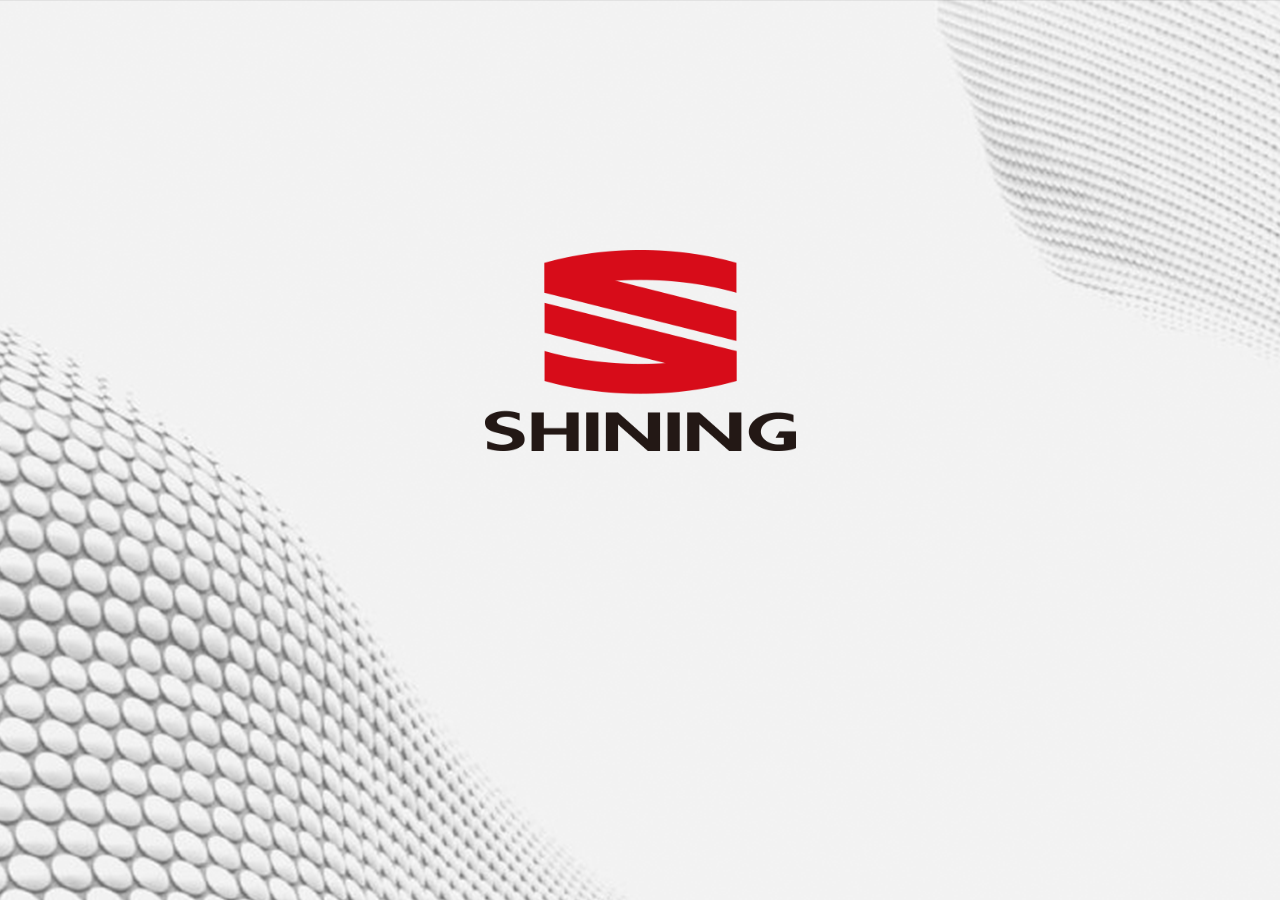
<file: index.html>
<!DOCTYPE html>
<html lang="en">
<head>
	<meta charset="UTF-8">
	<title>中英文入口</title>
	<script type="text/javascript" src="js/jquery-3.1.1.min.js"></script>
	
	<link rel="stylesheet" type="text/css" href="css/index.css">
</head>
<body>
	<div class="logobox">
		<img src="img/logo2.png" class="logo2">
		<a class="chinese" href="home.html" target="_self"><span class="ico">></span>&nbsp;中文版</a>
		<a class="english"><span class="ico">></span>&nbsp;English</a>
	</div>

	<script type="text/javascript" src="js/index.js"></script>
</body>
</html>
</file>
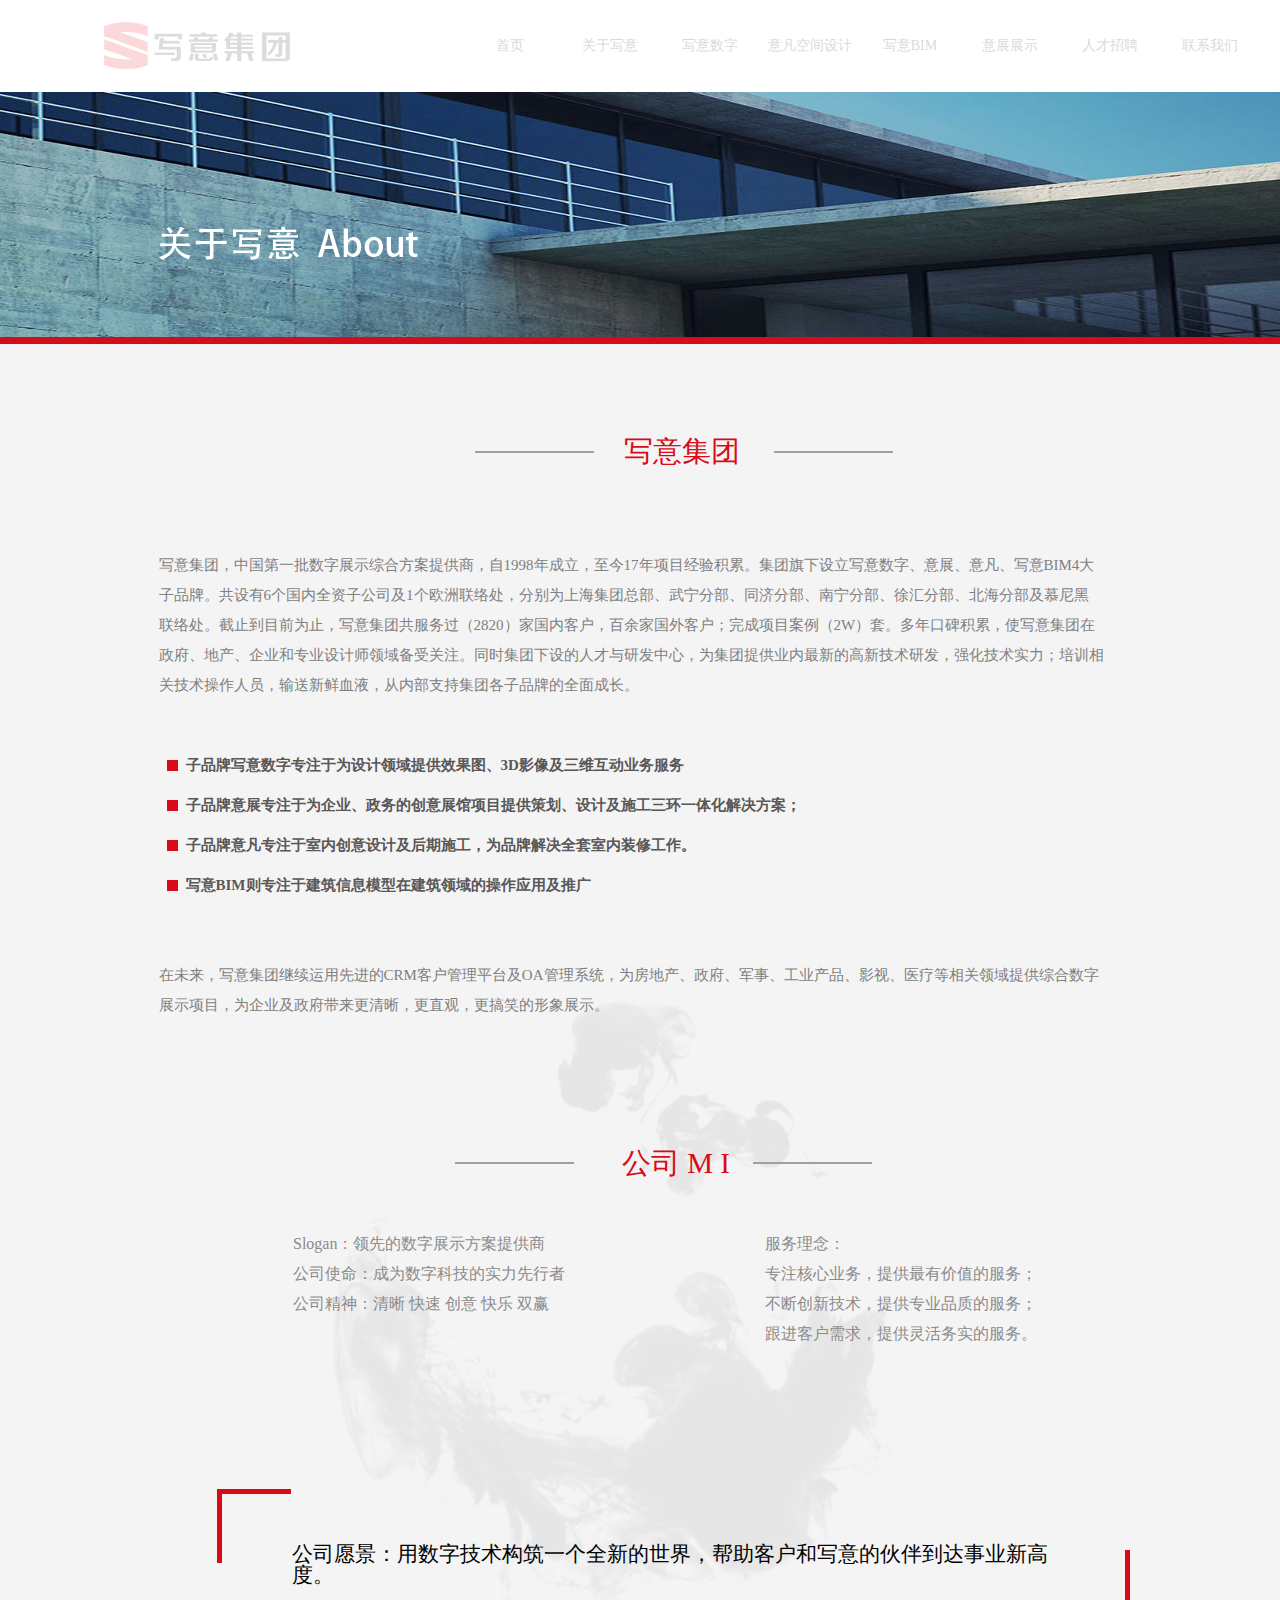
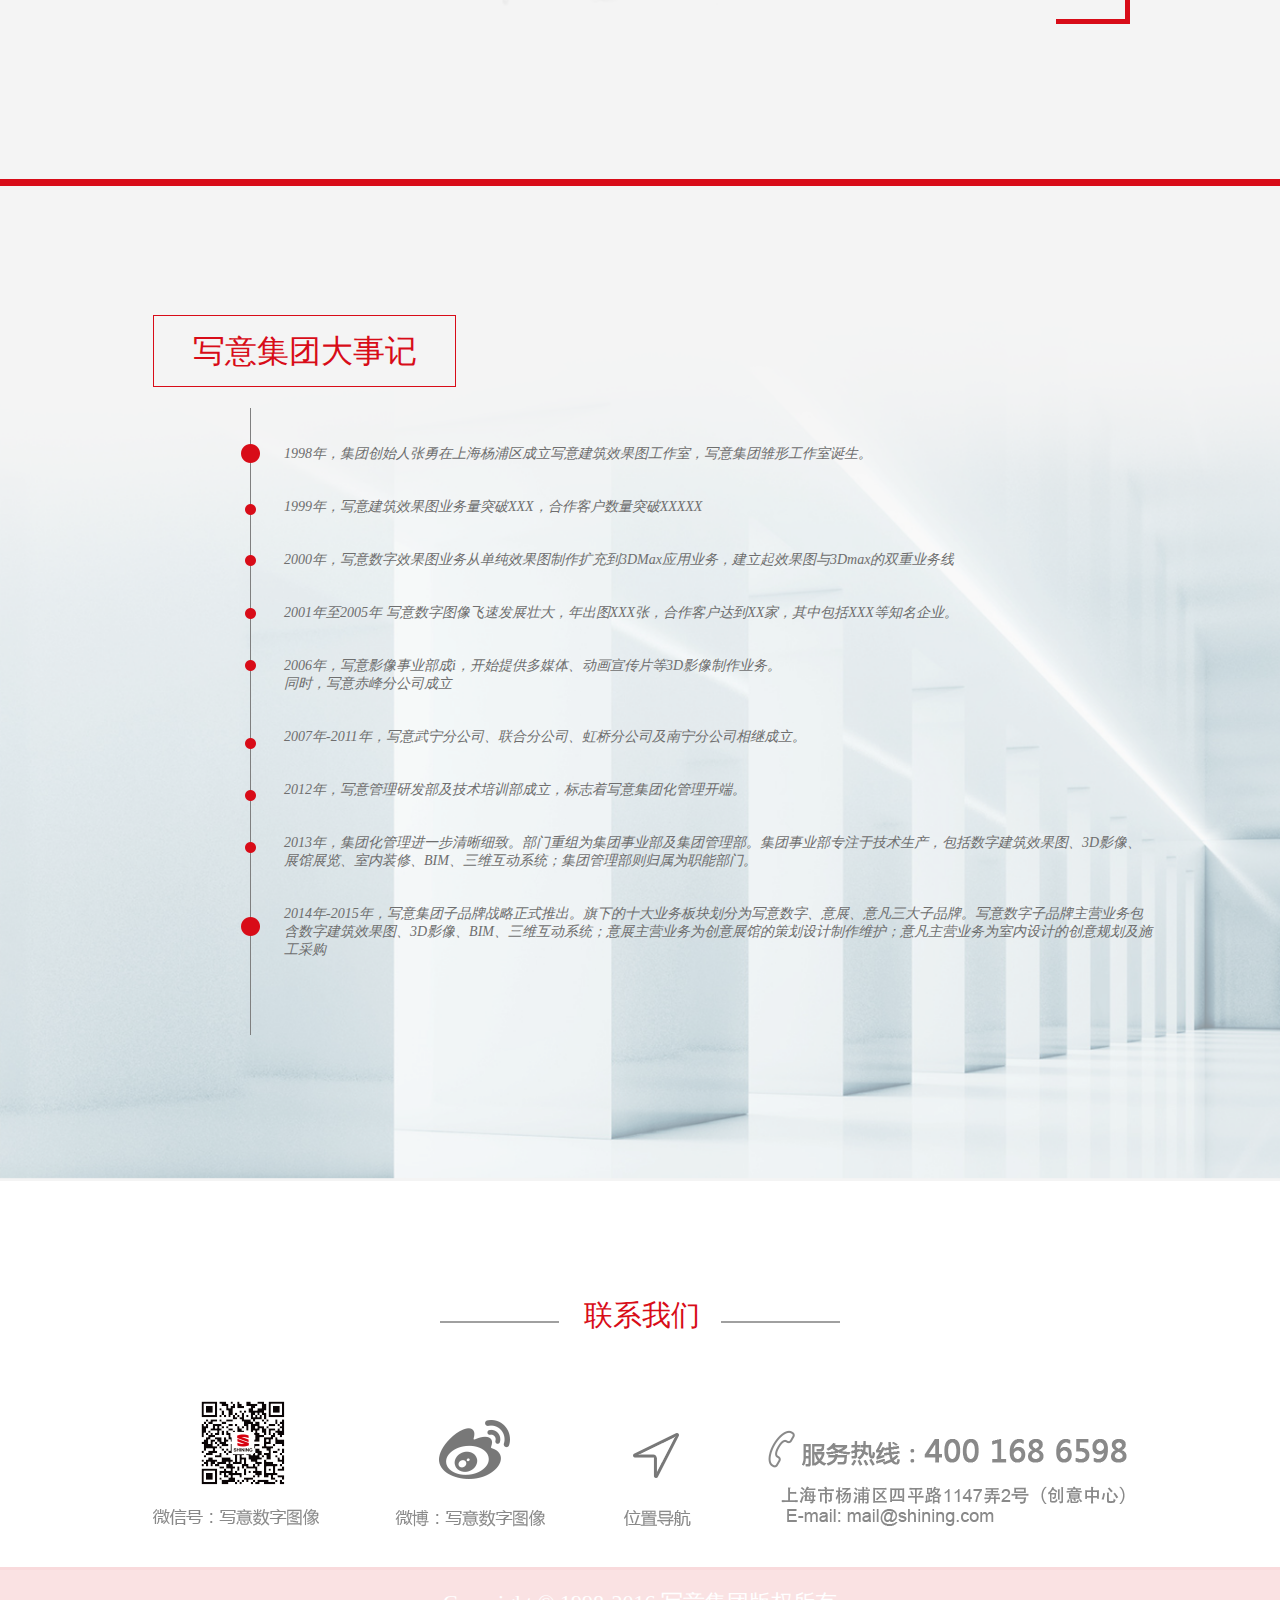
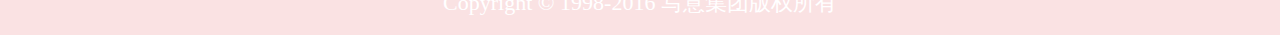
<file: about.html>
<!DOCTYPE html>
<html lang="en">
<head>
	<meta charset="UTF-8">
	<title>关于写意</title>
	<script type="text/javascript" src="js/jquery-3.1.1.min.js"></script>
	<link rel="stylesheet" type="text/css" href="css/about.css">
	<link rel="stylesheet" type="text/css" href="css/jquery-ui.min.css">
	<script type="text/javascript" src="js/jquery-ui.min.js"></script>
	<!-- <script src="js/jquery.slimscroll.min.js"></script> -->
	<style type="text/css">
	body{
		overflow-x:hidden;
	}
	</style>
</head>
<body>
<div class="home_screen_box">
			<div class="home_screen_3_title_bg">
				<div class="home_screen_3_title">
					<img src="img/home_screen_3_logo.png" alt="" class="home_screen_3_logo">
					<ul class="uls">
						<li><a href="home.html">首页</a></li>
						<li><a href="about.html">关于写意</a>
							<div class="secondDiv">
								<a href="welfareandCulture.html">企业文化</a>
								<a href="news.html">新闻中心</a>
							</div>
						</li>
						<li><a href="javascript:;">写意数字</a></li>
						<li><a href="javascript:;">意凡空间设计</a></li>
						<li><a href="javascript:;">写意BIM</a></li>
						<li><a href="javascript:;">意展展示</a></li>
						<li><a href="advertise.html">人才招聘</a></li>
						<li><a href="contactus.html">联系我们</a></li>
					</ul>
				</div>
			</div>
			<div style="width:100%;height: 285px;position: relative;">
				<img src="img/about_title_img.png" alt="" class="about_title_img">
				<img src="img/about_title_aboutus.png" alt="" class="about_title_aboutus">
			</div>
			<div class="home_screen_3_txt_box_1">
				<div style="width:1366px;height:auto;margin:40px auto;position:relative">
					<span class="home_screen_line home_screen_line1"></span>
					<span class="home_screen_3_txt_title">写意集团</span>
					<span class="home_screen_line home_screen_line2"></span>
				</div>
				<div id="content">
					<p class="txt p1">写意集团，中国第一批数字展示综合方案提供商，自1998年成立，至今17年项目经验积累。集团旗下设立写意数字、意展、意凡、写意BIM4大<br>子品牌。共设有6个国内全资子公司及1个欧洲联络处，分别为上海集团总部、武宁分部、同济分部、南宁分部、徐汇分部、北海分部及慕尼黑<br>联络处。截止到目前为止，写意集团共服务过（2820）家国内客户，百余家国外客户；完成项目案例（2W）套。多年口碑积累，使写意集团在<br>政府、地产、企业和专业设计师领域备受关注。同时集团下设的人才与研发中心，为集团提供业内最新的高新技术研发，强化技术实力；培训相<br>关技术操作人员，输送新鲜血液，从内部支持集团各子品牌的全面成长。</p>
					<ul  class="txt uls1">
						<li><span></span><div>子品牌写意数字专注于为设计领域提供效果图、3D影像及三维互动业务服务</div></li>
						<li><span></span><div>子品牌意展专注于为企业、政务的创意展馆项目提供策划、设计及施工三环一体化解决方案；</div></li>
						<li><span></span><div>子品牌意凡专注于室内创意设计及后期施工，为品牌解决全套室内装修工作。</div></li>
						<li><span></span><div>写意BIM则专注于建筑信息模型在建筑领域的操作应用及推广</div></li>
					</ul>
					<p  class="txt p2">在未来，写意集团继续运用先进的CRM客户管理平台及OA管理系统，为房地产、政府、军事、工业产品、影视、医疗等相关领域提供综合数字<br>展示项目，为企业及政府带来更清晰，更直观，更搞笑的形象展示。</p>
					
				</div>
				<div id="content_2">
					<div style="width:1366px;height:auto;position:relative">
					<span class="about_screen_line about_screen_line1"></span>
					<span class="about_screen_3_txt_title">公司 M I</span>
					<span class="about_screen_line about_screen_line2"></span>
					<div style="width: 744px;height: 110px;position: absolute;top:204px;left: 293px;">
						<ul class="content_2_uls content_2_uls1">
							<li>Slogan：领先的数字展示方案提供商</li>
							<li>公司使命：成为数字科技的实力先行者</li>
							<li>公司精神：清晰 快速 创意 快乐 双赢</li>
						</ul>
						<ul class="content_2_uls content_2_uls2">    
							<li>服务理念：</li>
							<li>专注核心业务，提供最有价值的服务；</li>
							<li>不断创新技术，提供专业品质的服务；</li>
							<li>跟进客户需求，提供灵活务实的服务。</li>
						</ul>
					</div>
					<div class="about_body_box1" style="position: absolute;top:459px;left: 217px;" >
						<span>公司愿景：用数字技术构筑一个全新的世界，帮助客户和写意的伙伴到达事业新高度。</span>
					</div>

				</div>
				</div>
			</div>
			<div class="about_screen_2_content">
				<div class="about_screen_2_content_box">
					<span>写意集团大事记</span>
					<div>
						<img src="img/about_body_list.png" alt="" class="about_body_list">
						<div style="width:1500px;position: absolute;top:259px;left:284px; ">
							
							<p style="">1998年，集团创始人张勇在上海杨浦区成立写意建筑效果图工作室，写意集团雏形工作室诞生。</p>
							<p style="margin-top: 35px;">1999年，写意建筑效果图业务量突破XXX，合作客户数量突破XXXXX</p>
							<p style="margin-top: 35px;">2000年，写意数字效果图业务从单纯效果图制作扩充到3DMax应用业务，建立起效果图与3Dmax的双重业务线</p>
							<p style="margin-top: 35px;">2001年至2005年 写意数字图像飞速发展壮大，年出图XXX张，合作客户达到XX家，其中包括XXX等知名企业。</p>
							<p style="margin-top: 35px;">2006年，写意影像事业部成i，开始提供多媒体、动画宣传片等3D影像制作业务。<br>同时，写意赤峰分公司成立</p>
							<p style="margin-top: 35px;">2007年-2011年，写意武宁分公司、联合分公司、虹桥分公司及南宁分公司相继成立。</p>
							<p style="margin-top: 35px;">2012年，写意管理研发部及技术培训部成立，标志着写意集团化管理开端。</p>
							<p style="margin-top: 35px;">2013年，集团化管理进一步清晰细致。部门重组为集团事业部及集团管理部。集团事业部专注于技术生产，包括数字建筑效果图、3D影像、<br>展馆展览、室内装修、BIM、三维互动系统；集团管理部则归属为职能部门。</p>
							<p style="margin-top: 35px;">2014年-2015年，写意集团子品牌战略正式推出。旗下的十大业务板块划分为写意数字、意展、意凡三大子品牌。写意数字子品牌主营业务包<br>含数字建筑效果图、3D影像、BIM、三维互动系统；意展主营业务为创意展馆的策划设计制作维护；意凡主营业务为室内设计的创意规划及施<br>工采购</p>
						</div>
					</div>	
				</div>
			</div>
			

</div>
	<div id="bottom" style="width:400px;height:100px;margin:53px auto auto;text-align: center;">
					<span class="home_screen_bottom home_screen_bottom1"></span>
					<span class="home_screen_3_bottom_title">联系我们</span>
					<span class="home_screen_bottom home_screen_bottom2"></span>
					<div style="clear: both;"></div>
					
	</div>
	<img src="img/home_screen_3_contentus.png" alt="" class="home_screen_3_contentus">
	<div id="bottom_company">
		<span class="bottom_company_txt">Copyright © 1998-2016 写意集团版权所有</span>
	</div>
	<img src="img/backtop.png" class="backtop"></a>	
	<script type="text/javascript" src="js/about.js"></script>	
</body>
</html>
</file>
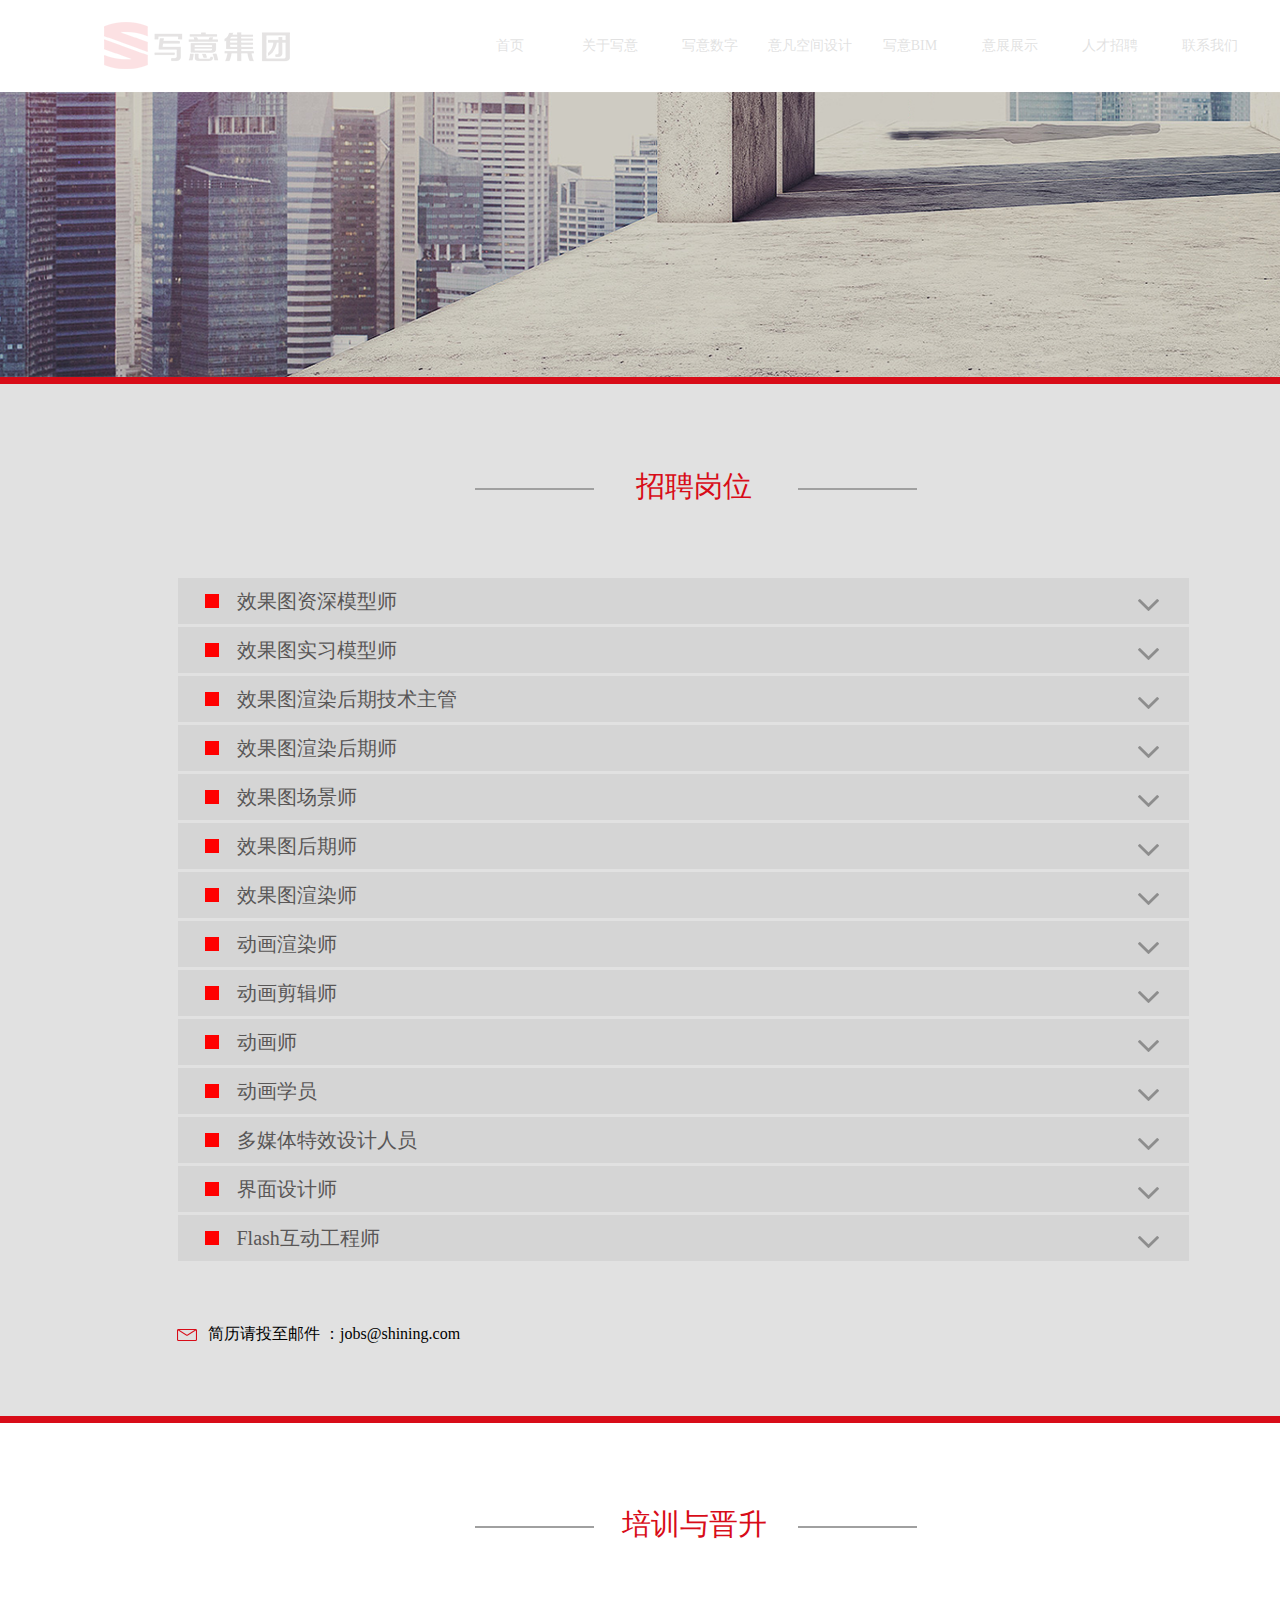
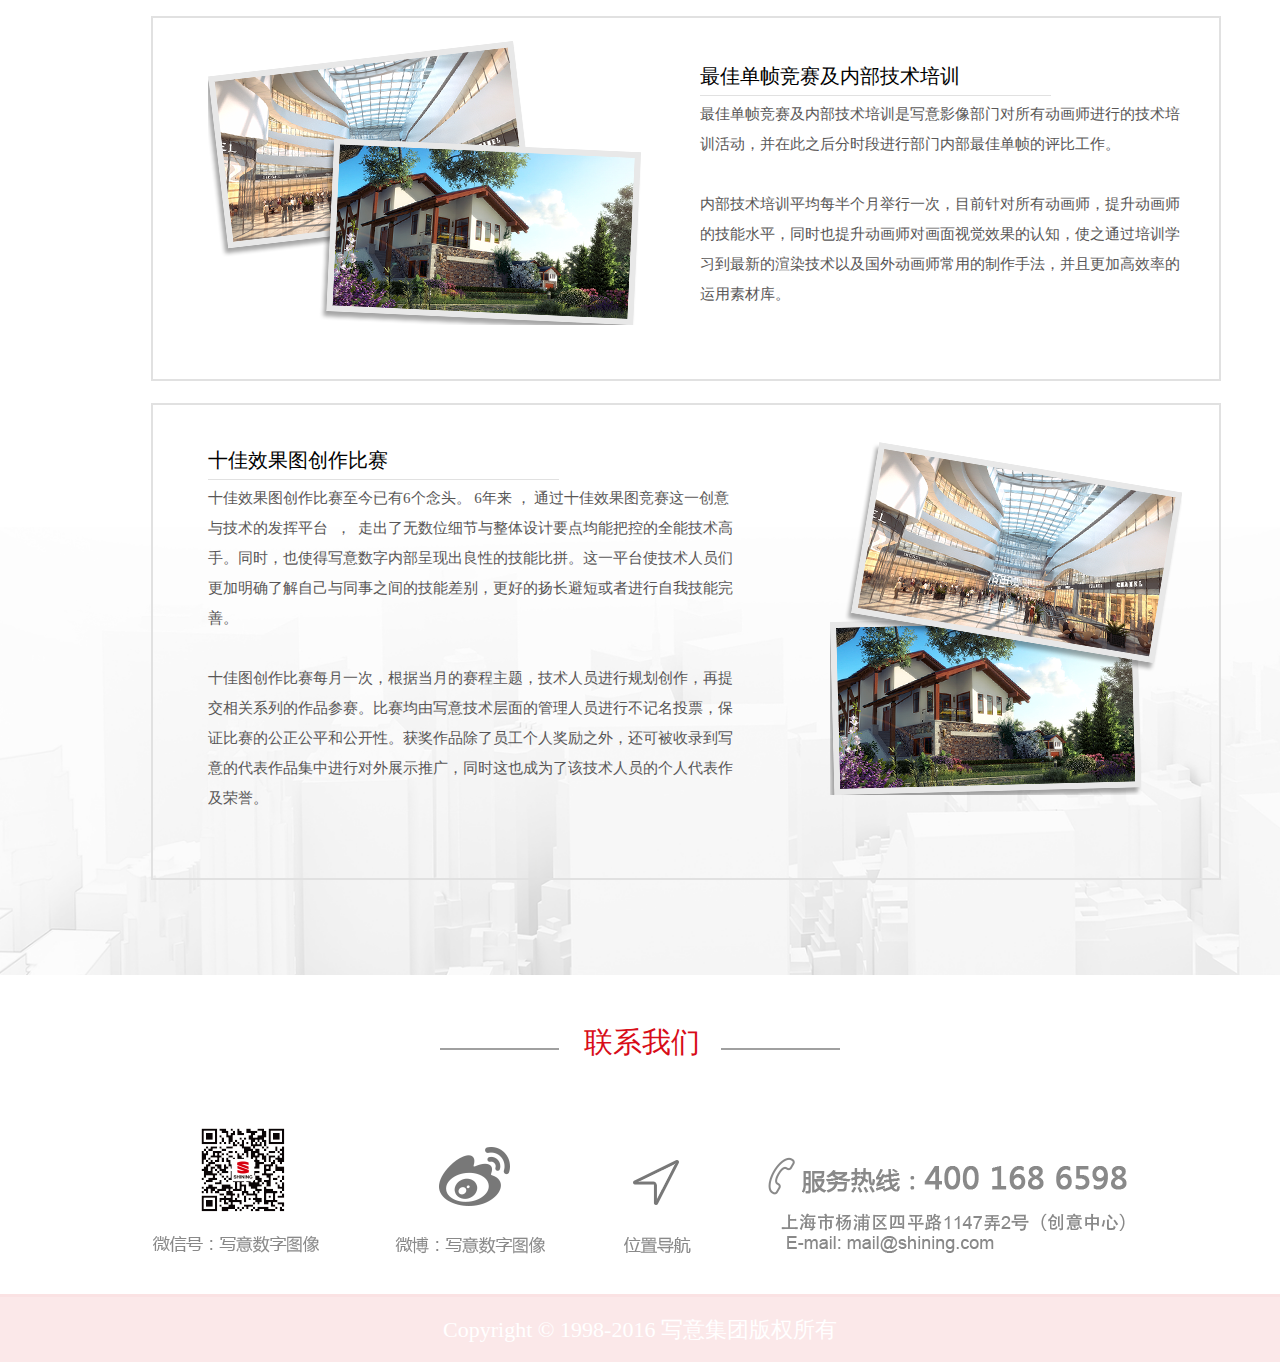
<file: advertise.html>
<!DOCTYPE html>
<html lang="en">
<head>
	<meta charset="UTF-8">
	<title>福利与文化</title>
	<script type="text/javascript" src="js/jquery-3.1.1.min.js"></script>
	<link rel="stylesheet" type="text/css" href="css/advertise.css">
	<link rel="stylesheet" type="text/css" href="css/jquery-ui.min.css">
	<script type="text/javascript" src="js/jquery-ui.min.js"></script>
	<!-- <script src="js/jquery.slimscroll.min.js"></script> -->
	<style type="text/css">
	body{
		overflow-x:hidden;
	}
	</style>
</head>
<body>
<div class="home_screen_box">
			<div class="home_screen_3_title_bg">
				<div class="home_screen_3_title">
					<img src="img/home_screen_3_logo.png" alt="" class="home_screen_3_logo">
					<ul class="uls">
						<li><a href="home.html">首页</a></li>
						<li><a href="about.html">关于写意</a>
							<div class="secondDiv">
								<a href="welfareandCulture.html">企业文化</a>
								<a href="news.html">新闻中心</a>
							</div>
						</li>
						<li><a href="javascript:;">写意数字</a></li>
						<li><a href="javascript:;">意凡空间设计</a></li>
						<li><a href="javascript:;">写意BIM</a></li>
						<li><a href="javascript:;">意展展示</a></li>
						<li><a href="advertise.html">人才招聘</a></li>
						<li><a href="contactus.html">联系我们</a></li>
					</ul>
				</div>
			</div>
			<div style="width:100%;height: 285px;position: relative;">
				<img src="img/culture_title_img.png" alt="" class="about_title_img">
				
			</div>
		<div class="home_screen_3_txt_box_1">
			<div style="width:1366px;height:auto;margin:0 auto;position:relative;padding-bottom: 157px;" id="banner">
					<span class="home_screen_line home_screen_line1"></span>
					<span class="home_screen_3_txt_title">招聘岗位</span>
					<span class="home_screen_line home_screen_line2"></span>
					<div id="advertise_list_box">
						<ul class="advertise_list">
							<li>
								<div class="advertise_list_title">
									<span class="red_ico"></span><span class="advertise_list_title_txt">效果图资深模型师</span><img src="img/advertise_list_close.png" alt="" class="advertise_list_ico">
								</div>
								<div class="advertise_list_detail">
									<h3 class="t1">岗位职责：</h3>
									<p class="p1">1、根据客户提供的CAD图纸、参考图片、设计手稿等，用3D MAX软件制作建筑模型（包括地形、建筑、规划、园林等）。</p>
									<p class="p2">2、根据客户提出的修改意见、对模型进行进一步完善和修改。</p>
									<h3 class="t2">任职要求：</h3>
									<p class="p3">1、大专以上学历，美术、建筑、环境艺术设计、室内设计、动画、数码三维等专业优先。</p>
									<p class="p4">2、熟练掌握3D MAX、PHOTO SHOP等设计软件，有美术基础和建筑知识；并具有一定的贴图、灯光基础。</p>
									<p class="p5">3、在建筑表现行业从业制作模型至少二年以上的经验。</p>
									<p class="p6">4、具有良好的职业道德和团队、服务意识。</p>
								</div>
							</li>
							<li>
								<div class="advertise_list_title">
									<span class="red_ico"></span><span class="advertise_list_title_txt">效果图实习模型师</span><img src="img/advertise_list_close.png" alt="" class="advertise_list_ico">
								</div>
								<div class="advertise_list_detail">
									<h3 class="t1">岗位职责：</h3>
									<p class="p1">1、根据客户提供的CAD图纸、参考图片、设计手稿等，用3D MAX软件制作建筑模型（包括地形、建筑、规划、园林等）。</p>
									<p class="p2">2、根据客户提出的修改意见、对模型进行进一步完善和修改。</p>
									<h3 class="t2">任职要求：</h3>
									<p class="p3">1、大专以上学历，美术、建筑、环境艺术设计、室内设计、动画、数码三维等专业优先。</p>
									<p class="p4">2、熟练掌握3D MAX、PHOTO SHOP等设计软件，有美术基础和建筑知识；并具有一定的贴图、灯光基础。</p>
									<p class="p5">3、在建筑表现行业从业制作模型至少二年以上的经验。</p>
									<p class="p6">4、具有良好的职业道德和团队、服务意识。</p>
								</div>
							</li>
							<li>
								<div class="advertise_list_title">
									<span class="red_ico"></span><span class="advertise_list_title_txt">效果图渲染后期技术主管</span><img src="img/advertise_list_close.png" alt="" class="advertise_list_ico">
								</div>
								<div class="advertise_list_detail">
									<h3 class="t1">岗位职责：</h3>
									<p class="p1">1、根据客户提供的CAD图纸、参考图片、设计手稿等，用3D MAX软件制作建筑模型（包括地形、建筑、规划、园林等）。</p>
									<p class="p2">2、根据客户提出的修改意见、对模型进行进一步完善和修改。</p>
									<h3 class="t2">任职要求：</h3>
									<p class="p3">1、大专以上学历，美术、建筑、环境艺术设计、室内设计、动画、数码三维等专业优先。</p>
									<p class="p4">2、熟练掌握3D MAX、PHOTO SHOP等设计软件，有美术基础和建筑知识；并具有一定的贴图、灯光基础。</p>
									<p class="p5">3、在建筑表现行业从业制作模型至少二年以上的经验。</p>
									<p class="p6">4、具有良好的职业道德和团队、服务意识。</p>
								</div>
							</li>
							<li>
								<div class="advertise_list_title">
									<span class="red_ico"></span><span class="advertise_list_title_txt">效果图渲染后期师</span><img src="img/advertise_list_close.png" alt="" class="advertise_list_ico">
								</div>
								<div class="advertise_list_detail">
									<h3 class="t1">岗位职责：</h3>
									<p class="p1">1、根据客户提供的CAD图纸、参考图片、设计手稿等，用3D MAX软件制作建筑模型（包括地形、建筑、规划、园林等）。</p>
									<p class="p2">2、根据客户提出的修改意见、对模型进行进一步完善和修改。</p>
									<h3 class="t2">任职要求：</h3>
									<p class="p3">1、大专以上学历，美术、建筑、环境艺术设计、室内设计、动画、数码三维等专业优先。</p>
									<p class="p4">2、熟练掌握3D MAX、PHOTO SHOP等设计软件，有美术基础和建筑知识；并具有一定的贴图、灯光基础。</p>
									<p class="p5">3、在建筑表现行业从业制作模型至少二年以上的经验。</p>
									<p class="p6">4、具有良好的职业道德和团队、服务意识。</p>
								</div>
							</li>
							<li>
								<div class="advertise_list_title">
									<span class="red_ico"></span><span class="advertise_list_title_txt">效果图场景师</span><img src="img/advertise_list_close.png" alt="" class="advertise_list_ico">
								</div>
								<div class="advertise_list_detail">
									<h3 class="t1">岗位职责：</h3>
									<p class="p1">1、根据客户提供的CAD图纸、参考图片、设计手稿等，用3D MAX软件制作建筑模型（包括地形、建筑、规划、园林等）。</p>
									<p class="p2">2、根据客户提出的修改意见、对模型进行进一步完善和修改。</p>
									<h3 class="t2">任职要求：</h3>
									<p class="p3">1、大专以上学历，美术、建筑、环境艺术设计、室内设计、动画、数码三维等专业优先。</p>
									<p class="p4">2、熟练掌握3D MAX、PHOTO SHOP等设计软件，有美术基础和建筑知识；并具有一定的贴图、灯光基础。</p>
									<p class="p5">3、在建筑表现行业从业制作模型至少二年以上的经验。</p>
									<p class="p6">4、具有良好的职业道德和团队、服务意识。</p>
								</div>
							</li>
							<li>
								<div class="advertise_list_title">
									<span class="red_ico"></span><span class="advertise_list_title_txt">效果图后期师</span><img src="img/advertise_list_close.png" alt="" class="advertise_list_ico">
								</div>
								<div class="advertise_list_detail">
									<h3 class="t1">岗位职责：</h3>
									<p class="p1">1、根据客户提供的CAD图纸、参考图片、设计手稿等，用3D MAX软件制作建筑模型（包括地形、建筑、规划、园林等）。</p>
									<p class="p2">2、根据客户提出的修改意见、对模型进行进一步完善和修改。</p>
									<h3 class="t2">任职要求：</h3>
									<p class="p3">1、大专以上学历，美术、建筑、环境艺术设计、室内设计、动画、数码三维等专业优先。</p>
									<p class="p4">2、熟练掌握3D MAX、PHOTO SHOP等设计软件，有美术基础和建筑知识；并具有一定的贴图、灯光基础。</p>
									<p class="p5">3、在建筑表现行业从业制作模型至少二年以上的经验。</p>
									<p class="p6">4、具有良好的职业道德和团队、服务意识。</p>
								</div>
							</li>
							<li>
								<div class="advertise_list_title">
									<span class="red_ico"></span><span class="advertise_list_title_txt">效果图渲染师</span><img src="img/advertise_list_close.png" alt="" class="advertise_list_ico">
								</div>
								<div class="advertise_list_detail">
									<h3 class="t1">岗位职责：</h3>
									<p class="p1">1、根据客户提供的CAD图纸、参考图片、设计手稿等，用3D MAX软件制作建筑模型（包括地形、建筑、规划、园林等）。</p>
									<p class="p2">2、根据客户提出的修改意见、对模型进行进一步完善和修改。</p>
									<h3 class="t2">任职要求：</h3>
									<p class="p3">1、大专以上学历，美术、建筑、环境艺术设计、室内设计、动画、数码三维等专业优先。</p>
									<p class="p4">2、熟练掌握3D MAX、PHOTO SHOP等设计软件，有美术基础和建筑知识；并具有一定的贴图、灯光基础。</p>
									<p class="p5">3、在建筑表现行业从业制作模型至少二年以上的经验。</p>
									<p class="p6">4、具有良好的职业道德和团队、服务意识。</p>
								</div>
							</li>
							<li>
								<div class="advertise_list_title">
									<span class="red_ico"></span><span class="advertise_list_title_txt">动画渲染师</span><img src="img/advertise_list_close.png" alt="" class="advertise_list_ico">
								</div>
								<div class="advertise_list_detail">
									<h3 class="t1">岗位职责：</h3>
									<p class="p1">1、根据客户提供的CAD图纸、参考图片、设计手稿等，用3D MAX软件制作建筑模型（包括地形、建筑、规划、园林等）。</p>
									<p class="p2">2、根据客户提出的修改意见、对模型进行进一步完善和修改。</p>
									<h3 class="t2">任职要求：</h3>
									<p class="p3">1、大专以上学历，美术、建筑、环境艺术设计、室内设计、动画、数码三维等专业优先。</p>
									<p class="p4">2、熟练掌握3D MAX、PHOTO SHOP等设计软件，有美术基础和建筑知识；并具有一定的贴图、灯光基础。</p>
									<p class="p5">3、在建筑表现行业从业制作模型至少二年以上的经验。</p>
									<p class="p6">4、具有良好的职业道德和团队、服务意识。</p>
								</div>
							</li>
							<li>
								<div class="advertise_list_title">
									<span class="red_ico"></span><span class="advertise_list_title_txt">动画剪辑师</span><img src="img/advertise_list_close.png" alt="" class="advertise_list_ico">
								</div>
								<div class="advertise_list_detail">
									<h3 class="t1">岗位职责：</h3>
									<p class="p1">1、根据客户提供的CAD图纸、参考图片、设计手稿等，用3D MAX软件制作建筑模型（包括地形、建筑、规划、园林等）。</p>
									<p class="p2">2、根据客户提出的修改意见、对模型进行进一步完善和修改。</p>
									<h3 class="t2">任职要求：</h3>
									<p class="p3">1、大专以上学历，美术、建筑、环境艺术设计、室内设计、动画、数码三维等专业优先。</p>
									<p class="p4">2、熟练掌握3D MAX、PHOTO SHOP等设计软件，有美术基础和建筑知识；并具有一定的贴图、灯光基础。</p>
									<p class="p5">3、在建筑表现行业从业制作模型至少二年以上的经验。</p>
									<p class="p6">4、具有良好的职业道德和团队、服务意识。</p>
								</div>
							</li>
							<li>
								<div class="advertise_list_title">
									<span class="red_ico"></span><span class="advertise_list_title_txt">动画师</span><img src="img/advertise_list_close.png" alt="" class="advertise_list_ico">
								</div>
								<div class="advertise_list_detail">
									<h3 class="t1">岗位职责：</h3>
									<p class="p1">1、根据客户提供的CAD图纸、参考图片、设计手稿等，用3D MAX软件制作建筑模型（包括地形、建筑、规划、园林等）。</p>
									<p class="p2">2、根据客户提出的修改意见、对模型进行进一步完善和修改。</p>
									<h3 class="t2">任职要求：</h3>
									<p class="p3">1、大专以上学历，美术、建筑、环境艺术设计、室内设计、动画、数码三维等专业优先。</p>
									<p class="p4">2、熟练掌握3D MAX、PHOTO SHOP等设计软件，有美术基础和建筑知识；并具有一定的贴图、灯光基础。</p>
									<p class="p5">3、在建筑表现行业从业制作模型至少二年以上的经验。</p>
									<p class="p6">4、具有良好的职业道德和团队、服务意识。</p>
								</div>
							</li>
							<li>
								<div class="advertise_list_title">
									<span class="red_ico"></span><span class="advertise_list_title_txt">动画学员</span><img src="img/advertise_list_close.png" alt="" class="advertise_list_ico">
								</div>
								<div class="advertise_list_detail">
									<h3 class="t1">岗位职责：</h3>
									<p class="p1">1、根据客户提供的CAD图纸、参考图片、设计手稿等，用3D MAX软件制作建筑模型（包括地形、建筑、规划、园林等）。</p>
									<p class="p2">2、根据客户提出的修改意见、对模型进行进一步完善和修改。</p>
									<h3 class="t2">任职要求：</h3>
									<p class="p3">1、大专以上学历，美术、建筑、环境艺术设计、室内设计、动画、数码三维等专业优先。</p>
									<p class="p4">2、熟练掌握3D MAX、PHOTO SHOP等设计软件，有美术基础和建筑知识；并具有一定的贴图、灯光基础。</p>
									<p class="p5">3、在建筑表现行业从业制作模型至少二年以上的经验。</p>
									<p class="p6">4、具有良好的职业道德和团队、服务意识。</p>
								</div>
							</li>
							<li>
								<div class="advertise_list_title">
									<span class="red_ico"></span><span class="advertise_list_title_txt">多媒体特效设计人员</span><img src="img/advertise_list_close.png" alt="" class="advertise_list_ico">
								</div>
								<div class="advertise_list_detail">
									<h3 class="t1">岗位职责：</h3>
									<p class="p1">1、根据客户提供的CAD图纸、参考图片、设计手稿等，用3D MAX软件制作建筑模型（包括地形、建筑、规划、园林等）。</p>
									<p class="p2">2、根据客户提出的修改意见、对模型进行进一步完善和修改。</p>
									<h3 class="t2">任职要求：</h3>
									<p class="p3">1、大专以上学历，美术、建筑、环境艺术设计、室内设计、动画、数码三维等专业优先。</p>
									<p class="p4">2、熟练掌握3D MAX、PHOTO SHOP等设计软件，有美术基础和建筑知识；并具有一定的贴图、灯光基础。</p>
									<p class="p5">3、在建筑表现行业从业制作模型至少二年以上的经验。</p>
									<p class="p6">4、具有良好的职业道德和团队、服务意识。</p>
								</div>
							</li>
							<li>
								<div class="advertise_list_title">
									<span class="red_ico"></span><span class="advertise_list_title_txt">界面设计师</span><img src="img/advertise_list_close.png" alt="" class="advertise_list_ico">
								</div>
								<div class="advertise_list_detail">
									<h3 class="t1">岗位职责：</h3>
									<p class="p1">1、根据客户提供的CAD图纸、参考图片、设计手稿等，用3D MAX软件制作建筑模型（包括地形、建筑、规划、园林等）。</p>
									<p class="p2">2、根据客户提出的修改意见、对模型进行进一步完善和修改。</p>
									<h3 class="t2">任职要求：</h3>
									<p class="p3">1、大专以上学历，美术、建筑、环境艺术设计、室内设计、动画、数码三维等专业优先。</p>
									<p class="p4">2、熟练掌握3D MAX、PHOTO SHOP等设计软件，有美术基础和建筑知识；并具有一定的贴图、灯光基础。</p>
									<p class="p5">3、在建筑表现行业从业制作模型至少二年以上的经验。</p>
									<p class="p6">4、具有良好的职业道德和团队、服务意识。</p>
								</div>
							</li>
							<li>
								<div class="advertise_list_title">
									<span class="red_ico"></span><span class="advertise_list_title_txt">Flash互动工程师</span><img src="img/advertise_list_close.png" alt="" class="advertise_list_ico">
								</div>
								<div class="advertise_list_detail">
									<h3 class="t1">岗位职责：</h3>
									<p class="p1">1、根据客户提供的CAD图纸、参考图片、设计手稿等，用3D MAX软件制作建筑模型（包括地形、建筑、规划、园林等）。</p>
									<p class="p2">2、根据客户提出的修改意见、对模型进行进一步完善和修改。</p>
									<h3 class="t2">任职要求：</h3>
									<p class="p3">1、大专以上学历，美术、建筑、环境艺术设计、室内设计、动画、数码三维等专业优先。</p>
									<p class="p4">2、熟练掌握3D MAX、PHOTO SHOP等设计软件，有美术基础和建筑知识；并具有一定的贴图、灯光基础。</p>
									<p class="p5">3、在建筑表现行业从业制作模型至少二年以上的经验。</p>
									<p class="p6">4、具有良好的职业道德和团队、服务意识。</p>
								</div>
							</li>
							
						</ul>
					</div>
					<div class="email">
						<img src="img/email_ico.png" alt="" class="email_ico">
						<span class="email_txt">简历请投至邮件 ：jobs@shining.com</span>
					</div>
			</div>
		
		</div>
		<div class="home_screen_3_txt_box_2">
			<div style="width:1366px;height:auto;margin:0 auto;position:relative" id="banner">
					<span class="home_screen_line home_screen_line1"></span>
					<span class="home_screen_3_txt_title">培训与晋升</span>
					<span class="home_screen_line home_screen_line2"></span>
					<div class="banner_1">
						<div class="banner_1_content">
							<img src="img/advertise_pic_1.png" alt="" class="culture_pic_1">
							<div class="banner_1_content_txt">
								<span>最佳单帧竞赛及内部技术培训</span>
								<p>最佳单帧竞赛及内部技术培训是写意影像部门对所有动画师进行的技术培<br>训活动，并在此之后分时段进行部门内部最佳单帧的评比工作。<br><br>内部技术培训平均每半个月举行一次，目前针对所有动画师，提升动画师<br>的技能水平，同时也提升动画师对画面视觉效果的认知，使之通过培训学<br>习到最新的渲染技术以及国外动画师常用的制作手法，并且更加高效率的<br>运用素材库。</p>
							</div>
						</div>
					</div>
					<div class="banner_2">
						<div class="banner_2_content">
							<img src="img/advertise_pic_2.png" alt="" class="culture_pic_2">
							<div class="banner_2_content_txt">
								<span>十佳效果图创作比赛 </span>
								<p>十佳效果图创作比赛至今已有6个念头。  6年来 ， 通过十佳效果图竞赛这一创意<br>与技术的发挥平台&nbsp;&nbsp;，&nbsp;&nbsp;走出了无数位细节与整体设计要点均能把控的全能技术高<br>手。同时，也使得写意数字内部呈现出良性的技能比拼。这一平台使技术人员们<br>更加明确了解自己与同事之间的技能差别，更好的扬长避短或者进行自我技能完<br>善。<br><br>十佳图创作比赛每月一次，根据当月的赛程主题，技术人员进行规划创作，再提<br>交相关系列的作品参赛。比赛均由写意技术层面的管理人员进行不记名投票，保<br>证比赛的公正公平和公开性。获奖作品除了员工个人奖励之外，还可被收录到写<br>意的代表作品集中进行对外展示推广，同时这也成为了该技术人员的个人代表作及荣誉。</p>
							</div>
						</div>
					</div>
			</div>
		
		</div>
	<div id="bottom" style="width:400px;height:100px;margin:53px auto auto;text-align: center;">
					<span class="home_screen_bottom home_screen_bottom1"></span>
					<span class="home_screen_3_bottom_title">联系我们</span>
					<span class="home_screen_bottom home_screen_bottom2"></span>
					<div style="clear: both;"></div>
					
	</div>
	<img src="img/home_screen_3_contentus.png" alt="" class="home_screen_3_contentus">
	<div id="bottom_company">
		<span class="bottom_company_txt">Copyright © 1998-2016 写意集团版权所有</span>
	</div>
	<img src="img/backtop.png" class="backtop"></a>	
	<script type="text/javascript" src="js/advertise.js"></script>	
</body>
</html>
</file>
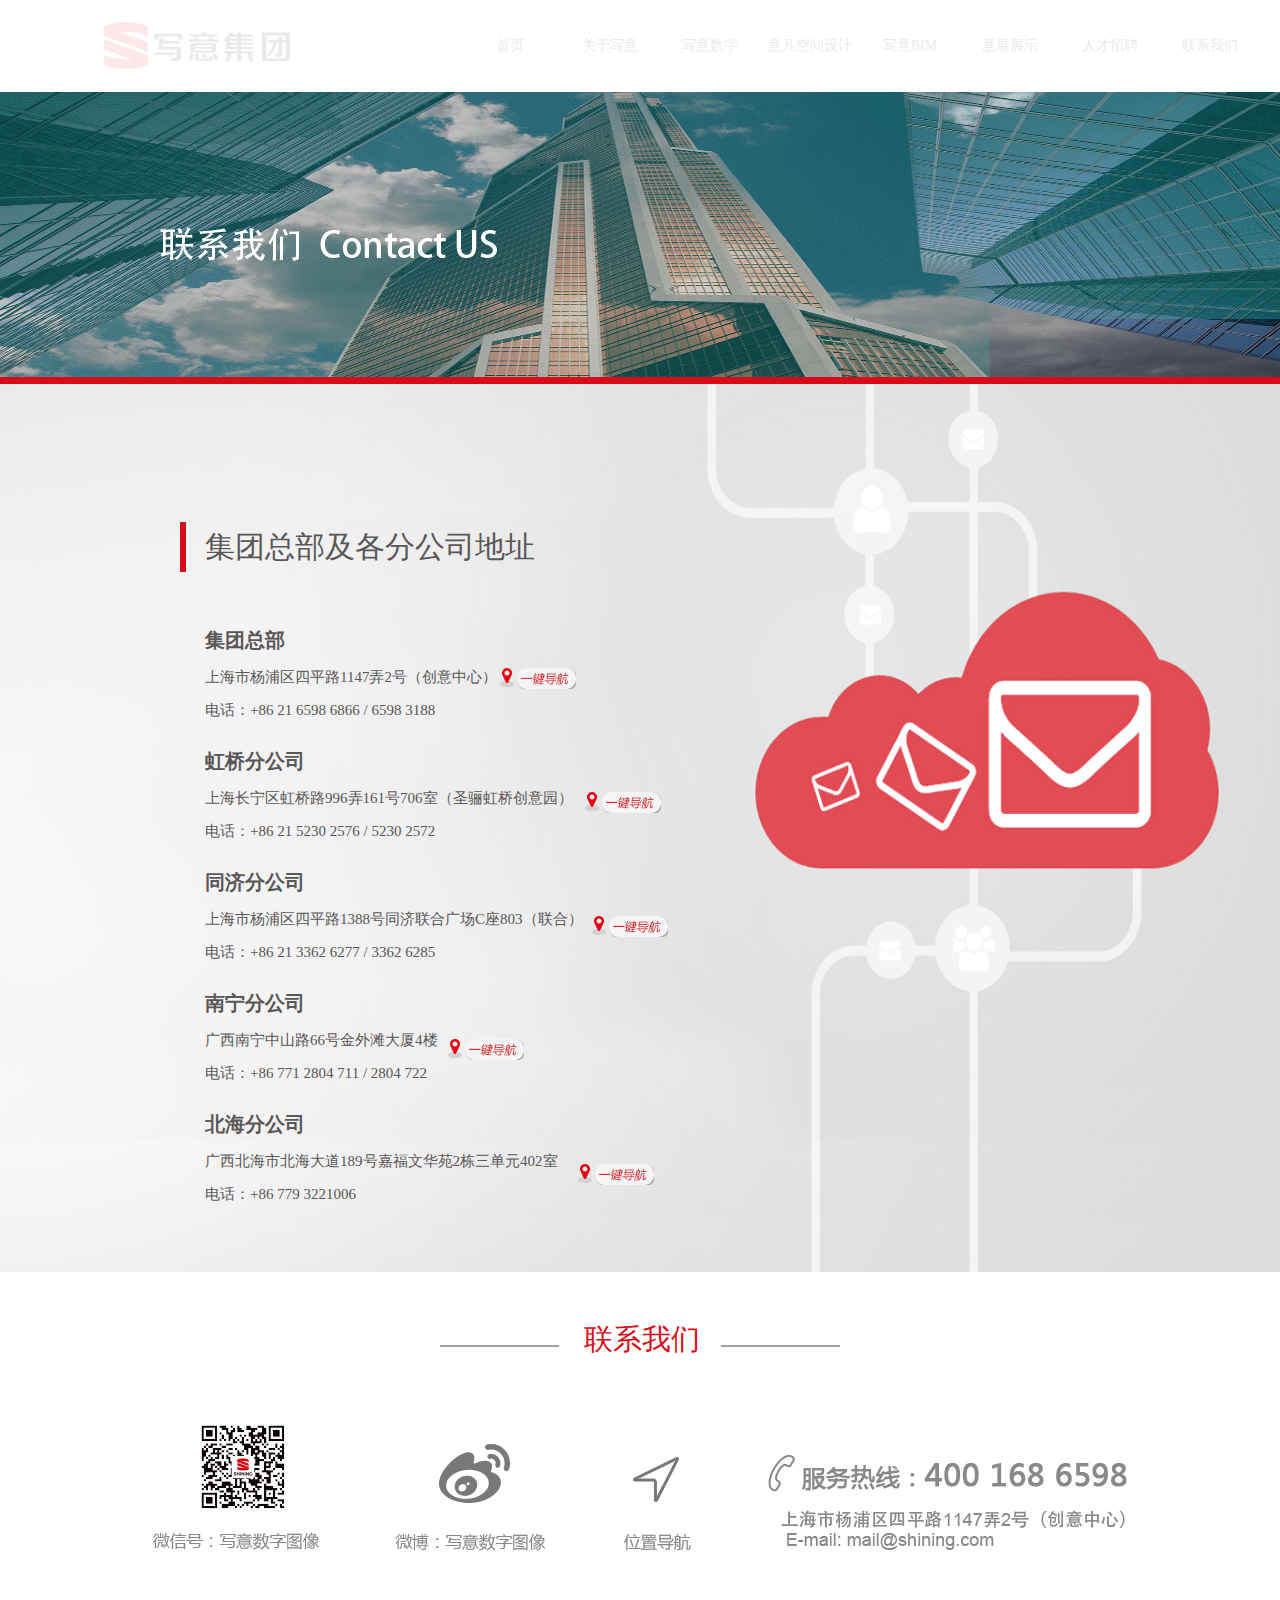
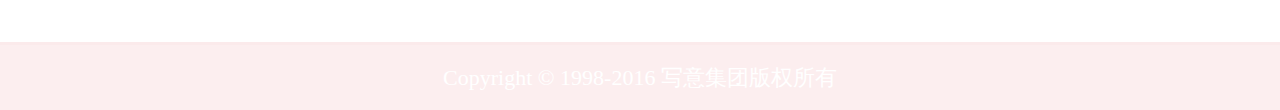
<file: contactus.html>
<!DOCTYPE html>
<html lang="en">
<head>
	<meta charset="UTF-8">
	<title>福利与文化</title>
	<script type="text/javascript" src="js/jquery-3.1.1.min.js"></script>
	<link rel="stylesheet" type="text/css" href="css/contactus.css">
	<link rel="stylesheet" type="text/css" href="css/jquery-ui.min.css">
	<script type="text/javascript" src="js/jquery-ui.min.js"></script>
	<script src="http://api.map.baidu.com/api?v=2.0&ak=vKYDTIthjy4QNhgb0Tro4DzwLa1ssuOY" type="text/javascript"></script>
	<style type="text/css">
	body{
		overflow-x:hidden;
	}
	</style>
	
</head>
<body>
<div class="home_screen_box">
			<div class="home_screen_3_title_bg">
				<div class="home_screen_3_title">
					<img src="img/home_screen_3_logo.png" alt="" class="home_screen_3_logo">
					<ul class="uls">
						<li><a href="home.html">首页</a></li>
						<li><a href="about.html">关于写意</a>
							<div class="secondDiv">
								<a href="welfareandCulture.html">企业文化</a>
								<a href="news.html">新闻中心</a>
							</div>
						</li>
						<li><a href="javascript:;">写意数字</a></li>
						<li><a href="javascript:;">意凡空间设计</a></li>
						<li><a href="javascript:;">写意BIM</a></li>
						<li><a href="javascript:;">意展展示</a></li>
						<li><a href="advertise.html">人才招聘</a></li>
						<li><a href="contactus.html">联系我们</a></li>
					</ul>
				</div>
			</div>
			<div style="width:100%;height: 285px;position: relative;">
				<img src="img/contactus_title_img.png" alt="" class="contactus_title_img">
				<img src="img/contactus_title_contactus.png" alt="" class="contactus_title_contactus">
			</div>
		<div class="home_screen_3_txt_box_1">
			<div style="width:1366px;height:auto;margin:0 auto;position:relative;padding-bottom: 63px;" id="banner">
				<p style="border-left: 6px solid #D80C18;height: 50px;width:auto;font-size: 30px;line-height: 50px;color:#595757;padding-left: 19px;margin-top: 138px;margin-left: 180px;">集团总部及各分公司地址</p>
				<div style="margin-top: 50px;margin-left: 205px;">
					<span>集团总部</span>
					<p>上海市杨浦区四平路1147弄2号（创意中心）</p>
					<p>电话：+86 21 6598 6866 / 6598 3188</p>
					<br>
					<span>虹桥分公司</span>
					<p>上海长宁区虹桥路996弄161号706室（圣骊虹桥创意园）</p>
					<p>电话：+86 21 5230 2576 / 5230 2572</p>
					<br>
					<span>同济分公司</span>
					<p>上海市杨浦区四平路1388号同济联合广场C座803（联合）</p>
					<p>电话：+86 21 3362 6277 / 3362 6285</p>
					<br>
					<span>南宁分公司</span>
					<p>广西南宁中山路66号金外滩大厦4楼</p>
					<p>电话：+86 771 2804 711 / 2804 722</p>
					<br>
					<span>北海分公司</span>
					<p>广西北海市北海大道189号嘉福文华苑2栋三单元402室</p>
					<p>电话：+86 779 3221006</p>
				</div>
				
				<div style="position: absolute;top:146px;left:500px;">
					<img src="img/yjdh-ico.png" alt="" class="yjdh">
					<div id="allmap"></div>
				</div>
				<div style="position: absolute;top:270px;left:585px;">
					<img src="img/yjdh-ico.png" alt="" class="yjdh1">
					
				</div>
				<div style="position: absolute;top:394px;left:592px;">
					<img src="img/yjdh-ico.png" alt="" class="yjdh1">
					
				</div>
				<div style="position: absolute;top:517px;left:448px;">
					<img src="img/yjdh-ico.png" alt="" class="yjdh1">
					
				</div>
				<div style="position: absolute;top:642px;left:578px;">
					<img src="img/yjdh-ico.png" alt="" class="yjdh1">
					
				</div>
				

			</div>	
		</div>
	<div id="bottom" style="width:400px;height:100px;margin:53px auto auto;text-align: center;">
					<span class="home_screen_bottom home_screen_bottom1"></span>
					<span class="home_screen_3_bottom_title">联系我们</span>
					<span class="home_screen_bottom home_screen_bottom2"></span>
					<div style="clear: both;"></div>
					
	</div>
	<img src="img/home_screen_3_contentus.png" alt="" class="home_screen_3_contentus">
	<div id="bottom_company">
		<span class="bottom_company_txt">Copyright © 1998-2016 写意集团版权所有</span>
	</div>
	<img src="img/backtop.png" class="backtop"></a>	
	<script type="text/javascript" src="js/contactus.js"></script>	
</body>
</html>
</file>
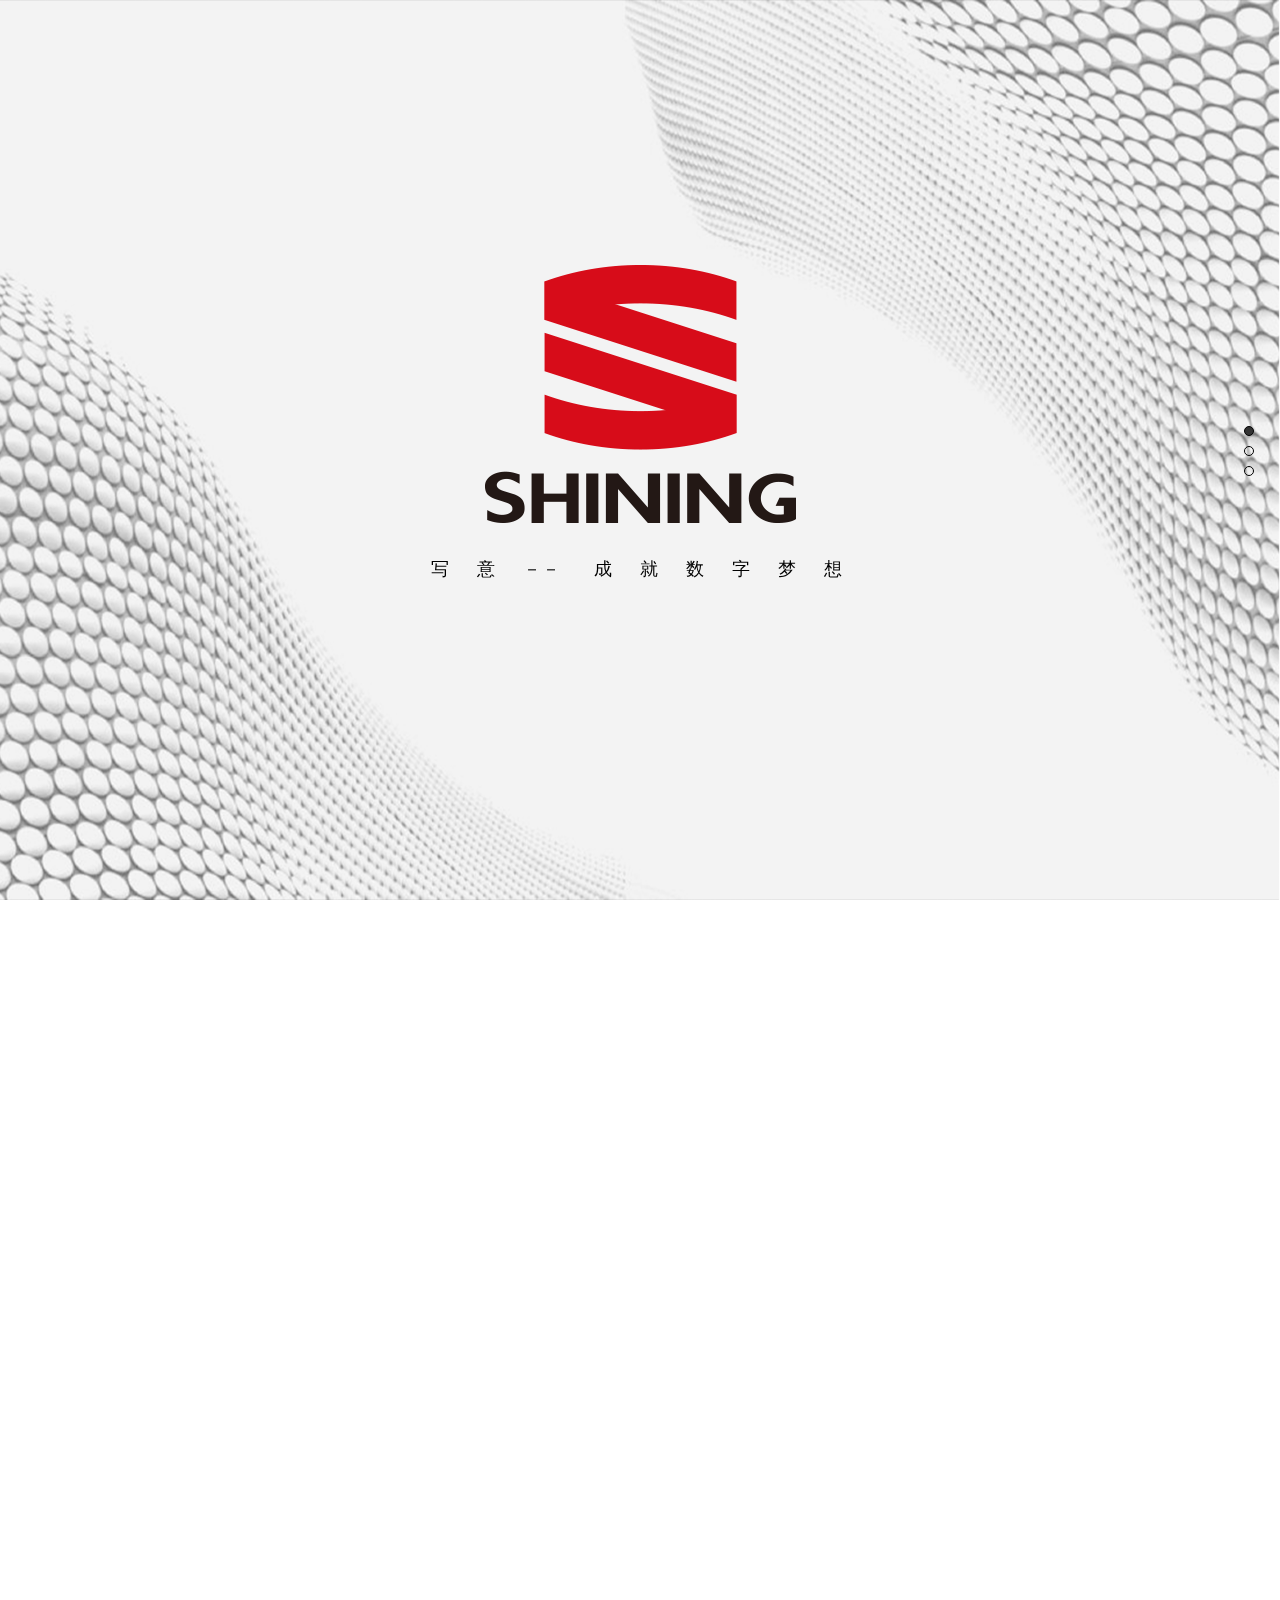
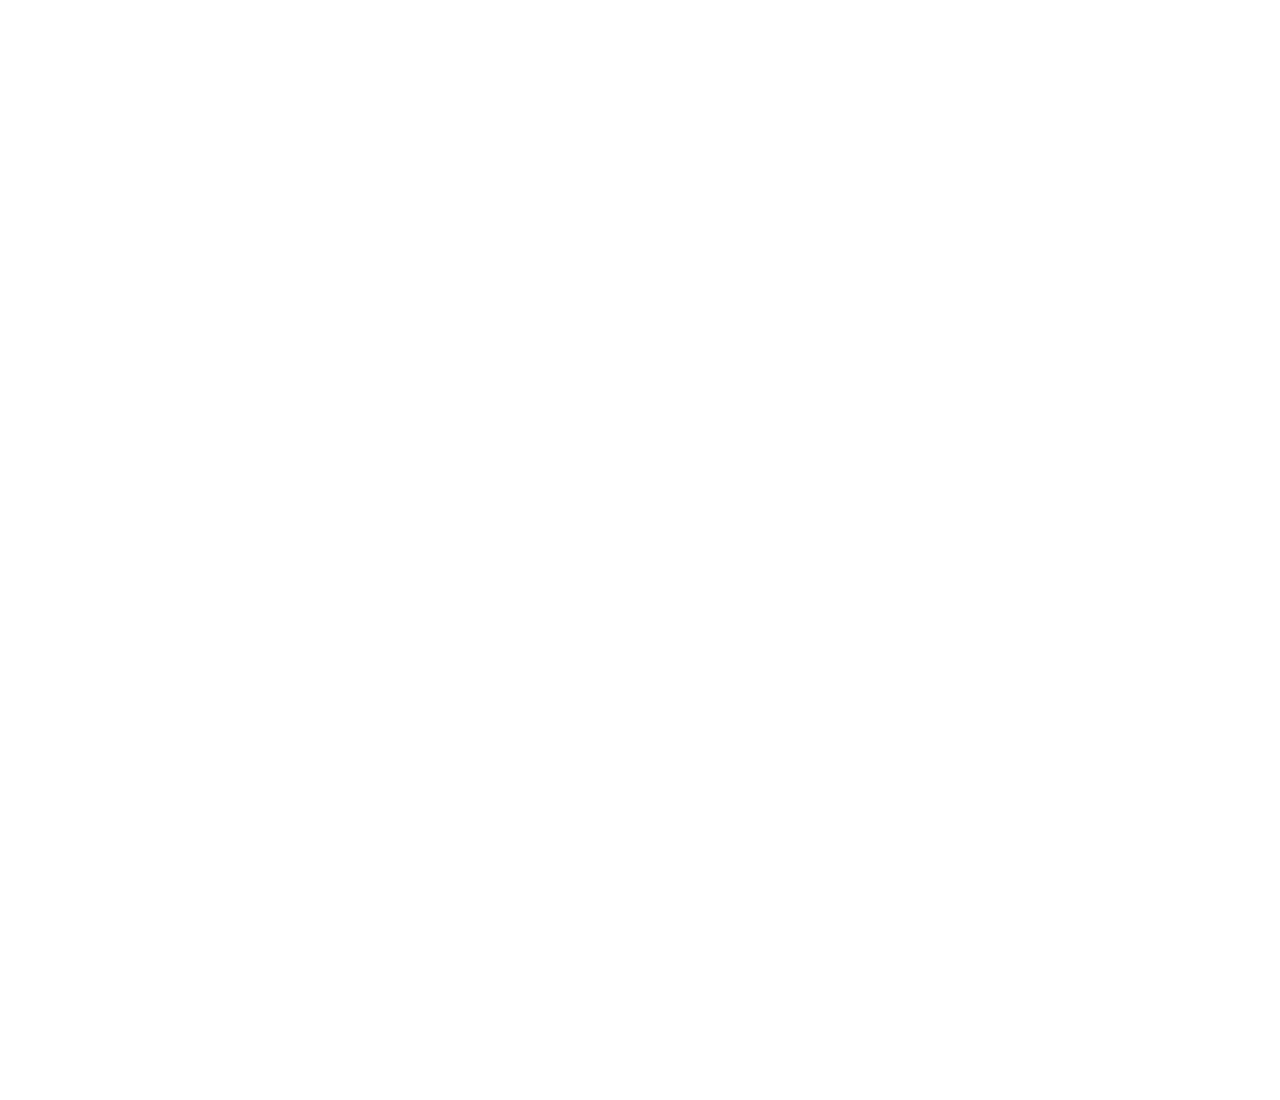
<file: home.html>
<!DOCTYPE html>
<html lang="en">
<head>
	<meta charset="UTF-8">
	<title>首页</title>
	<link rel="stylesheet" href="css/jquery.fullPage.css">
	<script type="text/javascript" src="js/jquery-3.1.1.min.js"></script>
	<link rel="stylesheet" type="text/css" href="css/home.css">
	<script src="js/jquery.fullPage.min.js"></script>
	<script type="text/javascript" src="js/jquery.easing.min.js"></script>
	<script type="text/javascript" src="js/slideLeft.js"></script>
	<script src="js/jquery.slimscroll.min.js"></script>
	<link rel="stylesheet" href="css/animate.min.css">
	<link rel="stylesheet" type="text/css" href="css/jquery-ui.min.css">
	<script type="text/javascript" src="js/jquery-ui.min.js"></script>

	<style type="text/css">
	
	.section2 { background: url(img/logo-bg.png) 100%;}

	</style>
	<script>

	$(function(){
	$('#xyjt').fullpage({
		'scrollOverflow':true,
		'navigation': true,
		anchors:['page1','page2','page3'],
		lockAnchor:true,
		afterLoad: function(anchorLink, index){
			if(index == 1){			
				$('.backtop').fadeOut(1000);
			}
			if(index == 2){
				
				$('#drag').css({
					width:$(window).width()+'px',
					height:$(window).height()+'px'
				});

				$('.section2').find('#drag').delay(500).animate({
					opacity: .5
				}, 1500, 'easeOutExpo');
			}
			if(index == 3){
			
				$('.section3').find('.home_screen_3_title_bg').delay(500).fadeIn(1000);
				$('#bottom_company').delay(500).fadeIn(1000);
			}
		
		},
		onLeave: function(index, direction){
			if(index == 1){
				$('.backtop').fadeIn(1000);
			}
			if(index == 2){
				$('.section2').find('#drag').delay(500).animate({
					opacity: 0
				}, 1500, 'easeOutExpo');
			}
			if(index == 3){
			
				$('.section3').find('.home_screen_3_title_bg').delay(500).fadeOut(1000);
				$('#bottom_company').delay(500).fadeOut(1000);
			}
			
		}
	});
});

</script>
</head>
<body>
<div id='xyjt'>
	<div class="section section1">
		<div class="picbox">
			<img src="img/logo-bg.png" class="bgpic bg1">	
			<img src="img/logo-bg-1.png" class="bgpic bg2">
		</div>
		<div class="logopic">
		<img src="img/logo2.png" class="logo2">
		<span class="fullpage_1_span">写意<span style="font-size:18px;line-height:40.63px;font-family:'黑体';letter-spacing: 1px;">－－</span> 成就数字梦想</span>
		</div>
	</div>
	<div class="section section2">
	<div id="drag"></div>
		<div style="width:1183px;height:549px;" id="box">
		
		<img src="img/home_txt_cover.png" class="home_txt_cover">
		<img src="img/home_screen_2_pic1.png" alt="" class="home_screen_2_pic1 home_pic_cover">
		<img src="img/home_screen_2_pic2.png" alt="" class="home_screen_2_pic2 home_pic_cover">
		<img src="img/home_screen_2_pic3.png" alt="" class="home_screen_2_pic3 home_pic_cover">
		<img src="img/home_screen_2_pic4.png" alt="" class="home_screen_2_pic4 home_pic_cover">
		<img src="img/home_screen_2_pic5.png" alt="" class="home_screen_2_pic5 home_pic_cover">
		<img src="img/home_screen_2_pic6.png" alt="" class="home_screen_2_pic6 home_pic_cover">
		<img src="img/home_screen_2_txt1.png" alt="" class="home_screen_2_txt1 home_text_cover">
		<img src="img/home_screen_2_txt2.png" alt="" class="home_screen_2_txt2 home_text_cover">
		<img src="img/home_screen_2_txt3.png" alt="" class="home_screen_2_txt3 home_text_cover">
		<img src="img/home_screen_2_txt4.png" alt="" class="home_screen_2_txt4 home_text_cover">
		<img src="img/home_screen_2_txt5.png" alt="" class="home_screen_2_txt5 home_text_cover">
		<img src="img/home_screen_2_txt6.png" alt="" class="home_screen_2_txt6 home_text_cover">
		<div>
			<img src="img/home_cover.png" alt="" class="home_cover"/>
			<img src="img/home_cover.png" alt="" class="home_cover"/>
			<img src="img/home_cover.png" alt="" class="home_cover"/>
			<img src="img/home_cover.png" alt="" class="home_cover"/>
			<img src="img/home_cover.png" alt="" class="home_cover"/>
			<img src="img/home_cover.png" alt="" class="home_cover"/>
		</div>
		<span class="line line1"></span>
		<span class="home_screen_2_title">旗下品牌</span>
		<span class="line line2"></span>
		<div class="picdrag_1 picdrag"></div>
		<div class="picdrag_2 picdrag"></div>
		<div class="picdrag_3 picdrag"></div>
		<div class="picdrag_4 picdrag"></div>
		<div class="picdrag_5 picdrag"></div>
		<div class="picdrag_6 picdrag"></div>
		</div>
	</div>
	<div class="section section3">
		<div class="home_screen_box">
			<div class="home_screen_3_title_bg">
				<div class="home_screen_3_title">
					<img src="img/home_screen_3_logo.png" alt="" class="home_screen_3_logo">
					<ul class="uls">
							<li><a href="home.html">首页</a></li>
						<li><a href="about.html">关于写意</a>
							<div class="secondDiv">
								<a href="welfareandCulture.html">企业文化</a>
								<a href="news.html">新闻中心</a>
							</div>
						</li>
						<li><a href="javascript:;">写意数字</a></li>
						<li><a href="javascript:;">意凡空间设计</a></li>
						<li><a href="javascript:;">写意BIM</a></li>
						<li><a href="javascript:;">意展展示</a></li>
						<li><a href="advertise.html">人才招聘</a></li>
						<li><a href="contactus.html">联系我们</a></li>
					</ul>
				</div>
			</div>
			<div class="home_screen_3_txt_box">
				<span class="home_screen_line home_screen_line1"></span>
				<span class="home_screen_3_txt_title">旗下品牌</span>
				<span class="home_screen_line home_screen_line2"></span>
				<div id="content">
					<p class="txt p1">写意集团，中国第一批数字展示综合方案提供商，自1998年成立，至今17年项目经验积累。集团旗下设立写意数字、意展、意凡、写意BIM4大<br>子品牌。共设有6个国内全资子公司及1个欧洲联络处，分别为上海集团总部、武宁分部、同济分部、南宁分部、徐汇分部、北海分部及慕尼黑<br>联络处。截止到目前为止，写意集团共服务过（2820）家国内客户，百余家国外客户；完成项目案例（2W）套。多年口碑积累，使写意集团在<br>政府、地产、企业和专业设计师领域备受关注。同时集团下设的人才与研发中心，为集团提供业内最新的高新技术研发，强化技术实力；培训相<br>关技术操作人员，输送新鲜血液，从内部支持集团各子品牌的全面成长。</p>
					<ul  class="txt uls1">
						<li><span></span><div>子品牌写意数字专注于为设计领域提供效果图、3D影像及三维互动业务服务</div></li>
						<li><span></span><div>子品牌意展专注于为企业、政务的创意展馆项目提供策划、设计及施工三环一体化解决方案；</div></li>
						<li><span></span><div>子品牌意凡专注于室内创意设计及后期施工，为品牌解决全套室内装修工作。</div></li>
						<li><span></span><div>写意BIM则专注于建筑信息模型在建筑领域的操作应用及推广</div></li>
					</ul>
					<p  class="txt p2">在未来，写意集团继续运用先进的CRM客户管理平台及OA管理系统，为房地产、政府、军事、工业产品、影视、医疗等相关领域提供综合数字<br>展示项目，为企业及政府带来更清晰，更直观，更搞笑的形象展示。</p>
					<input type="button" value="更多" class="morebtn" />
				</div>
				<div id="bottom">
					<span class="home_screen_bottom home_screen_bottom1"></span>
					<span class="home_screen_3_bottom_title">联系我们</span>
					<span class="home_screen_bottom home_screen_bottom2"></span>
					<img src="img/home_screen_3_contentus.png" alt="" class="home_screen_3_contentus">
				</div>
				
			</div>

		</div>
		<div id="bottom_company">
			<span class="bottom_company_txt">Copyright © 1998-2016 写意集团版权所有</span>
		</div>
	</div>
	
</div>
	<a href="#page1" class="backtophref"><img src="img/backtop.png" class="backtop"></a>	
	<script type="text/javascript" src="js/home.js"></script>
</body>
</html>
</file>
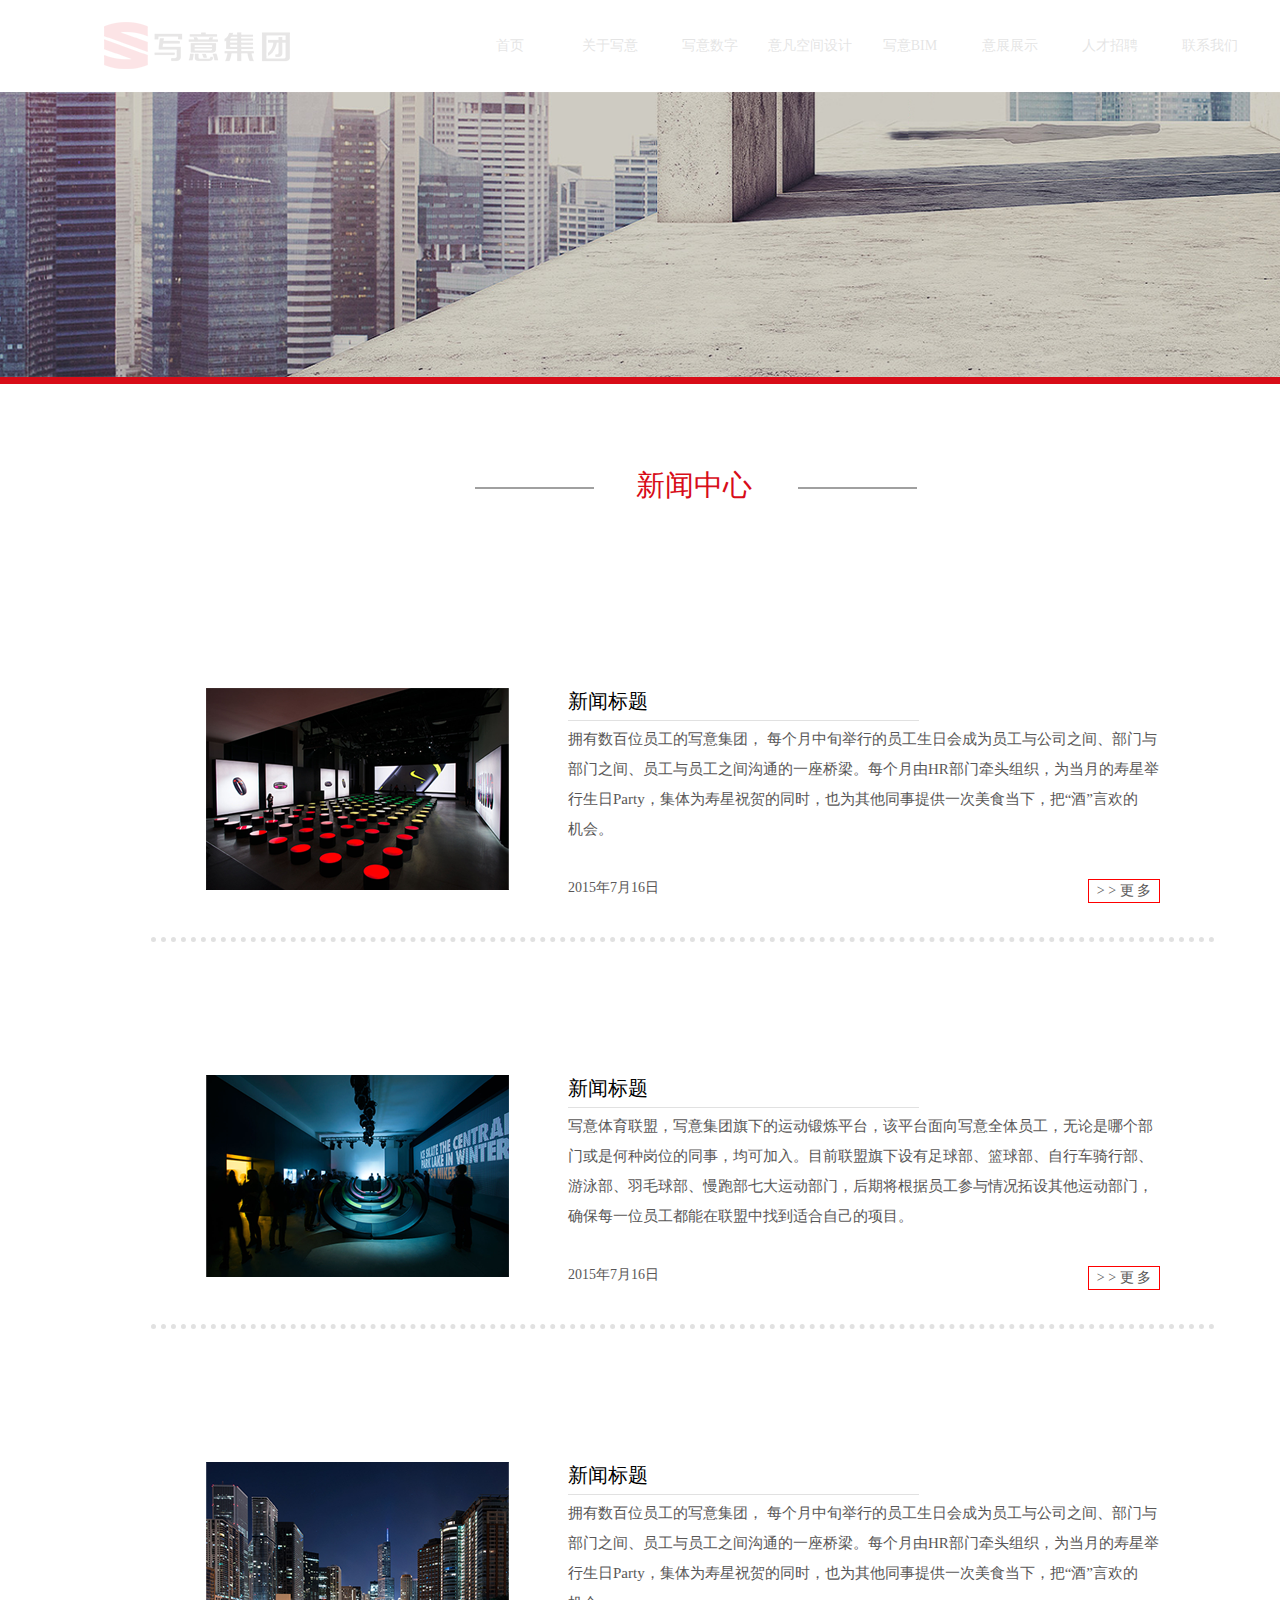
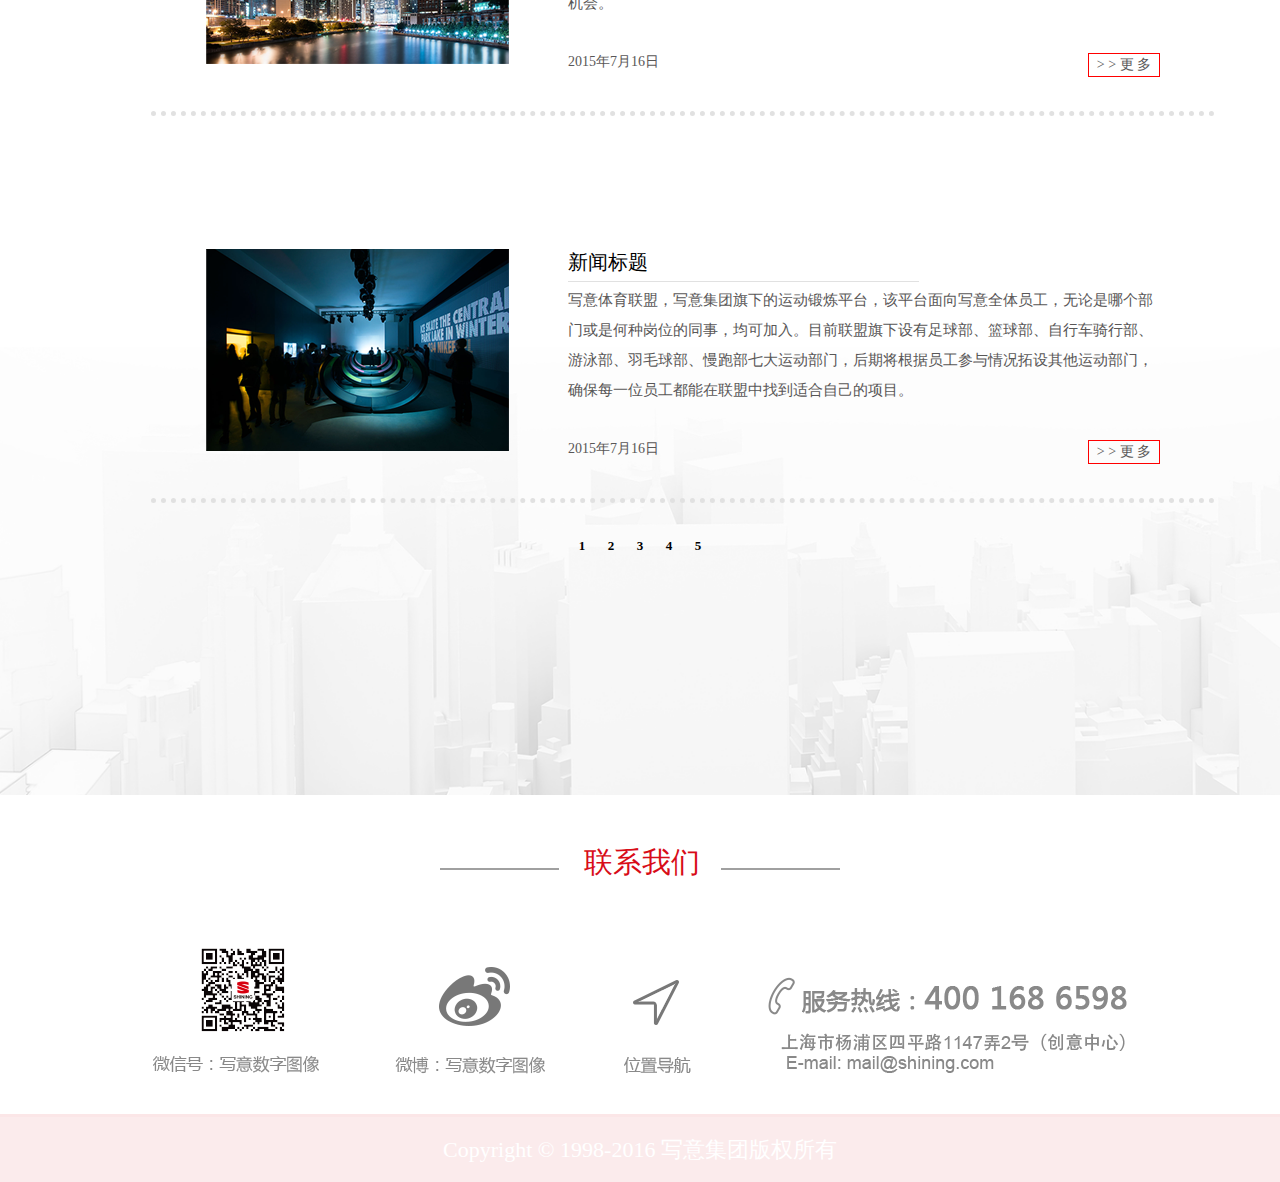
<file: news.html>
<!DOCTYPE html>
<html lang="en">
<head>
	<meta charset="UTF-8">
	<title>福利与文化</title>
	<script type="text/javascript" src="js/jquery-3.1.1.min.js"></script>
	<link rel="stylesheet" type="text/css" href="css/news.css">
	<link rel="stylesheet" type="text/css" href="css/jquery-ui.min.css">
	<script type="text/javascript" src="js/jquery-ui.min.js"></script>
	<!-- <script src="js/jquery.slimscroll.min.js"></script> -->
	<style type="text/css">
	.banner_1_content_txt_more a{
		color: #595757;
	}
	body{
		overflow-x:hidden;
	}
	</style>
</head>
<body>
<div class="home_screen_box">
			<div class="home_screen_3_title_bg">
				<div class="home_screen_3_title">
					<img src="img/home_screen_3_logo.png" alt="" class="home_screen_3_logo">
					<ul class="uls">
						<li><a href="home.html">首页</a></li>
						<li><a href="about.html">关于写意</a>
							<div class="secondDiv">
								<a href="welfareandCulture.html">企业文化</a>
								<a href="news.html">新闻中心</a>
							</div>
						</li>
						<li><a href="javascript:;">写意数字</a></li>
						<li><a href="javascript:;">意凡空间设计</a></li>
						<li><a href="javascript:;">写意BIM</a></li>
						<li><a href="javascript:;">意展展示</a></li>
						<li><a href="advertise.html">人才招聘</a></li>
						<li><a href="contactus.html">联系我们</a></li>
					</ul>
				</div>
			</div>
			<div style="width:100%;height: 285px;position: relative;">
				<img src="img/culture_title_img.png" alt="" class="about_title_img">
				
			</div>
			<div class="home_screen_3_txt_box_1">
			<div style="width:1366px;height:auto;margin:0 auto;position:relative" id="banner">
					<span class="home_screen_line home_screen_line1"></span>
					<span class="home_screen_3_txt_title">新闻中心</span>
					<span class="home_screen_line home_screen_line2"></span>
					<div class="banner_1">
						<div class="banner_1_content">
							<img src="img/news_content_pic_1.png" alt="" class="culture_pic_1">
							<div class="banner_1_content_txt">
								<span>新闻标题</span>
								<p>拥有数百位员工的写意集团， 每个月中旬举行的员工生日会成为员工与公司之间、部门与<br>部门之间、员工与员工之间沟通的一座桥梁。每个月由HR部门牵头组织，为当月的寿星举<br>行生日Party，集体为寿星祝贺的同时，也为其他同事提供一次美食当下，把“酒”言欢的<br>机会。</p>
								<div class="banner_1_content_txt_time">2015年7月16日</div>
								<div class="banner_1_content_txt_more"><a href="javascript:;">> > 更 多</a></div>
							</div>
						</div>
					</div>
					<div class="banner_2">
						<div class="banner_1_content">
							<img src="img/news_content_pic_2.png" alt="" class="culture_pic_1">
							<div class="banner_1_content_txt">
								<span>新闻标题</span>
								<p>写意体育联盟，写意集团旗下的运动锻炼平台，该平台面向写意全体员工，无论是哪个部<br>门或是何种岗位的同事，均可加入。目前联盟旗下设有足球部、篮球部、自行车骑行部、<br>游泳部、羽毛球部、慢跑部七大运动部门，后期将根据员工参与情况拓设其他运动部门，<br>确保每一位员工都能在联盟中找到适合自己的项目。</p>
								<div class="banner_1_content_txt_time">2015年7月16日</div>
								<div class="banner_1_content_txt_more"><a href="javascript:;">> > 更 多</a></div>
							</div>
						</div>
					</div>
					<div class="banner_3">
						<div class="banner_1_content">
							<img src="img/news_content_pic_3.png" alt="" class="culture_pic_1">
							<div class="banner_1_content_txt">
								<span>新闻标题</span>
								<p>拥有数百位员工的写意集团， 每个月中旬举行的员工生日会成为员工与公司之间、部门与<br>部门之间、员工与员工之间沟通的一座桥梁。每个月由HR部门牵头组织，为当月的寿星举<br>行生日Party，集体为寿星祝贺的同时，也为其他同事提供一次美食当下，把“酒”言欢的<br>机会。</p>
								<div class="banner_1_content_txt_time">2015年7月16日</div>
								<div class="banner_1_content_txt_more"><a href="javascript:;">> > 更 多</a></div>
							</div>
						</div>
					</div>
					<div class="banner_4">
						<div class="banner_1_content">
							<img src="img/news_content_pic_2.png" alt="" class="culture_pic_1">
							<div class="banner_1_content_txt">
								<span>新闻标题</span>
								<p>写意体育联盟，写意集团旗下的运动锻炼平台，该平台面向写意全体员工，无论是哪个部<br>门或是何种岗位的同事，均可加入。目前联盟旗下设有足球部、篮球部、自行车骑行部、<br>游泳部、羽毛球部、慢跑部七大运动部门，后期将根据员工参与情况拓设其他运动部门，<br>确保每一位员工都能在联盟中找到适合自己的项目。</p>
								<div class="banner_1_content_txt_time">2015年7月16日</div>
								<div class="banner_1_content_txt_more"><a href="javascript:;">> > 更 多</a></div>
							</div>
						</div>
					</div>
			</div>
			<ul id="page">
				<li><a href="javascript:;">1</a></li>
				<li><a href="javascript:;">2</a></li>
				<li><a href="javascript:;">3</a></li>
				<li><a href="javascript:;">4</a></li>
				<li><a href="javascript:;">5</a></li>
			</ul>
		</div>
	<div id="bottom" style="width:400px;height:100px;margin:53px auto auto;text-align: center;">
					<span class="home_screen_bottom home_screen_bottom1"></span>
					<span class="home_screen_3_bottom_title">联系我们</span>
					<span class="home_screen_bottom home_screen_bottom2"></span>
					<div style="clear: both;"></div>
					
	</div>
	<img src="img/home_screen_3_contentus.png" alt="" class="home_screen_3_contentus">
	<div id="bottom_company">
		<span class="bottom_company_txt">Copyright © 1998-2016 写意集团版权所有</span>
	</div>
	<img src="img/backtop.png" class="backtop"></a>	
	<script type="text/javascript" src="js/news.js"></script>	
</body>
</html>
</file>
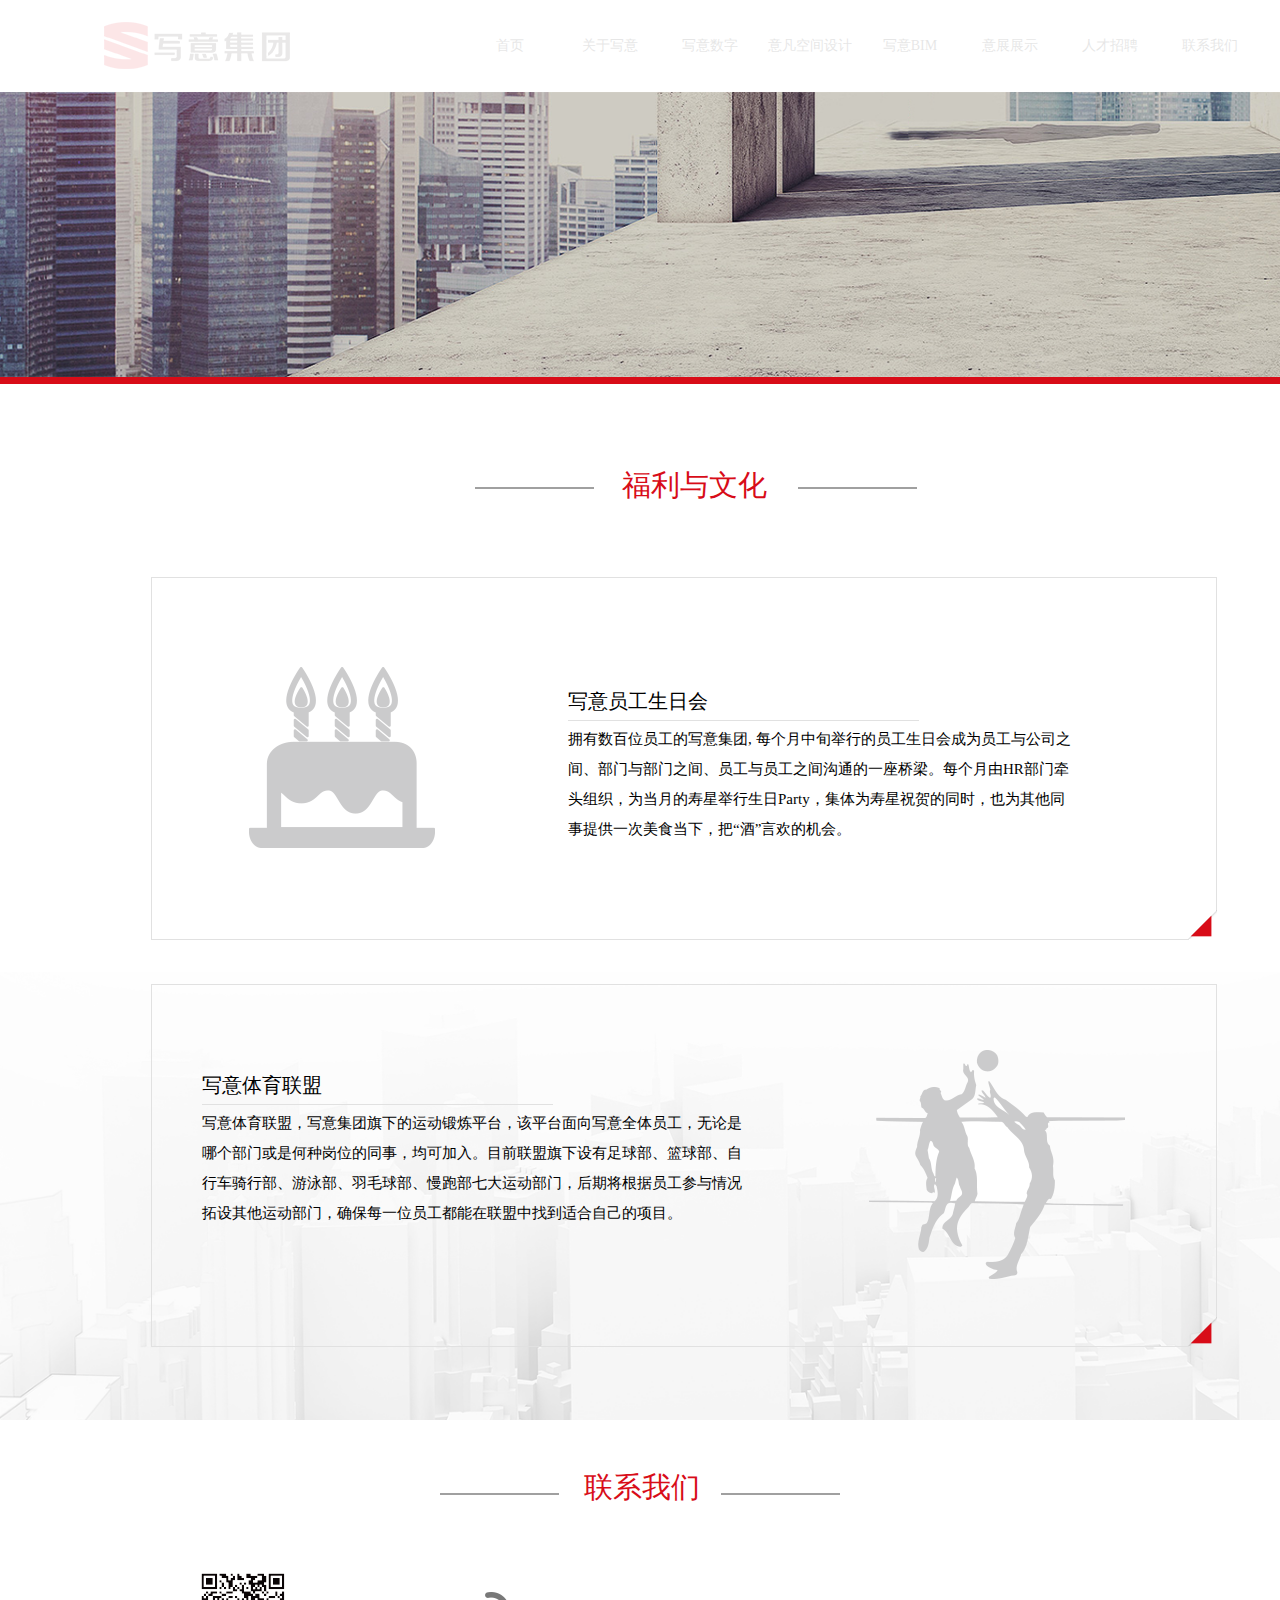
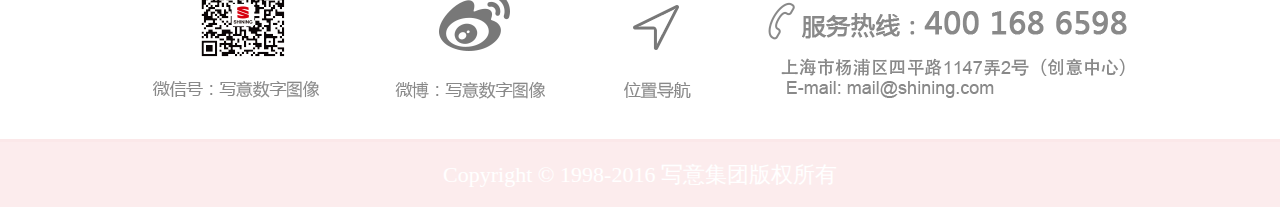
<file: welfareandCulture.html>
<!DOCTYPE html>
<html lang="en">
<head>
	<meta charset="UTF-8">
	<title>福利与文化</title>
	<script type="text/javascript" src="js/jquery-3.1.1.min.js"></script>
	<link rel="stylesheet" type="text/css" href="css/welfareandCulture.css">
	<link rel="stylesheet" type="text/css" href="css/jquery-ui.min.css">
	<script type="text/javascript" src="js/jquery-ui.min.js"></script>
	<!-- <script src="js/jquery.slimscroll.min.js"></script> -->
	<style type="text/css">
	body{
		overflow-x:hidden;
	}
	</style>
</head>
<body>
<div class="home_screen_box">
			<div class="home_screen_3_title_bg">
				<div class="home_screen_3_title">
					<img src="img/home_screen_3_logo.png" alt="" class="home_screen_3_logo">
					<ul class="uls">
						<li><a href="home.html">首页</a></li>
						<li><a href="about.html">关于写意</a>
							<div class="secondDiv">
								<a href="welfareandCulture.html">企业文化</a>
								<a href="news.html">新闻中心</a>
							</div>
						</li>
						<li><a href="javascript:;">写意数字</a></li>
						<li><a href="javascript:;">意凡空间设计</a></li>
						<li><a href="javascript:;">写意BIM</a></li>
						<li><a href="javascript:;">意展展示</a></li>
						<li><a href="advertise.html">人才招聘</a></li>
						<li><a href="contactus.html">联系我们</a></li>
					</ul>
				</div>
			</div>
			<div style="width:100%;height: 285px;position: relative;">
				<img src="img/culture_title_img.png" alt="" class="about_title_img">
				
			</div>
			<div class="home_screen_3_txt_box_1">
			<div style="width:1366px;height:auto;margin:0 auto;position:relative" id="banner">
					<span class="home_screen_line home_screen_line1"></span>
					<span class="home_screen_3_txt_title">福利与文化</span>
					<span class="home_screen_line home_screen_line2"></span>
					<div class="banner_1">
						<div class="banner_1_content">
							<img src="img/culture_pic_1.png" alt="" class="culture_pic_1">
							<div class="banner_1_content_txt">
								<span>写意员工生日会</span>
								<p>拥有数百位员工的写意集团, 每个月中旬举行的员工生日会成为员工与公司之<br>间、部门与部门之间、员工与员工之间沟通的一座桥梁。每个月由HR部门牵<br>头组织，为当月的寿星举行生日Party，集体为寿星祝贺的同时，也为其他同<br>事提供一次美食当下，把“酒”言欢的机会。</p>
							</div>
						</div>
						<div class="banner_content_pic">
							<img src="img/culture_content_pic_1.png" alt="" class="culture_content_pic_1">
							<img src="img/culture_content_pic_2.png" alt="" class="culture_content_pic_2">
							<img src="img/culture_content_pic_3.png" alt="" class="culture_content_pic_3">
							<img src="img/culture_content_pic_4.png" alt="" class="culture_content_pic_4">
						</div>
						
						<div class="banner_1_bottom"></div>
						<img src="img/culture_corner_red.png" alt="" class="culture_corner_red">
						<img src="img/culture_corner_gray.png" alt="" class="culture_corner_gray">
					</div>
					<div class="banner_2">
						<div class="banner_2_content">
							<img src="img/culture_pic_2.png" alt="" class="culture_pic_2">
							<div class="banner_2_content_txt">
								<span>写意体育联盟</span>
								<p>写意体育联盟，写意集团旗下的运动锻炼平台，该平台面向写意全体员工，无论是<br>哪个部门或是何种岗位的同事，均可加入。目前联盟旗下设有足球部、篮球部、自<br>行车骑行部、游泳部、羽毛球部、慢跑部七大运动部门，后期将根据员工参与情况<br>拓设其他运动部门，确保每一位员工都能在联盟中找到适合自己的项目。</p>
							</div>
						</div>
						<div class="banner_content_pic">
							<img src="img/culture_content_pic_1.png" alt="" class="culture_content_pic_1">
							<img src="img/culture_content_pic_2.png" alt="" class="culture_content_pic_2">
							<img src="img/culture_content_pic_3.png" alt="" class="culture_content_pic_3">
							<img src="img/culture_content_pic_4.png" alt="" class="culture_content_pic_4">
						</div>
						<div class="banner_2_bottom"></div>
						<img src="img/culture_corner_red.png" alt="" class="culture_corner_red">
						<img src="img/culture_corner_gray.png" alt="" class="culture_corner_gray">
					</div>
					
			</div>
			</div>
	<div id="bottom" style="width:400px;height:100px;margin:53px auto auto;text-align: center;">
					<span class="home_screen_bottom home_screen_bottom1"></span>
					<span class="home_screen_3_bottom_title">联系我们</span>
					<span class="home_screen_bottom home_screen_bottom2"></span>
					<div style="clear: both;"></div>
					
	</div>
	<img src="img/home_screen_3_contentus.png" alt="" class="home_screen_3_contentus">
	<div id="bottom_company">
		<span class="bottom_company_txt">Copyright © 1998-2016 写意集团版权所有</span>
	</div>
	<!-- <a href="http://j.map.baidu.com/IpsrH"> --><img src="img/backtop.png" class="backtop"><!-- </a>	 -->
	<script type="text/javascript" src="js/welfareandCulture.js"></script>	
</body>
</html>
</file>
<file: css/index.css>
*{margin:0;padding:0;font-family: "微软雅黑"}
	.logo2{
		width: 311px;
		height: 258px;
		border: none;
		display: none;
	
		z-index: 199;
	}
	
	body{
		overflow: hidden;
		background: url(../img/logo-bg.png);
		z-index: 0;
	}
	a{
		text-decoration: none;
		z-index: 999;

	}
	.chinese{
		display:block;
		z-index:199;
		color:black;
		margin-top:50px;
		float: left;
		display:none;
		width:150px;
		height: 23px;
		line-height: 23px;
		font-size: 23px;
		cursor: pointer;
		
	}
	.english{
		display:block;
		z-index:199;
		color:black;
		margin-top:50px;
		float: right;
		display:none;
		width:100px;
		height: 23px;
		line-height: 23px;
		font-size: 23px;
		cursor: pointer;
	}
	.ico{
		color:#777777;
	}

	.logobox{
		height: 400px;
		width: 311px;
		position: fixed;
		top:0;
		left:0;
	}
</file>
<file: css/about.css>
*{margin:0;padding:0;font-family: "微软雅黑";}
li{
	list-style: none;
}
body{
	overflow-x: hidden
}
a{
	text-decoration: none;
	
}
	.logo2{
		width: 311px;
		height: 258px;
		border: none;
		/*display: none;*/
		position: absolute;
		bottom:451px;
		left:810px;
		z-index: 199;
	}
	.fullpage_1_span{
		position: absolute;
		bottom:349px;
		left:762px;
		font-size: 18px;
		line-height: 40.63px;
		font-family: "黑体";
		letter-spacing: 28px;
		/*display: none;*/
		
	}
	
	#drag{
		background: black;
		z-index: 100;
		opacity: 0;
		width:1920px;
		height:979px;
	}
	.bgpic{
		width:1920px;
		height:979px;
		z-index: 0;
		display: none;
		overflow: hidden;
	}
	.picbox{
		width:1920px;
		height:979px;
		overflow: hidden;
	}
	


.home_cover{
position: absolute;
width: 0;
height: 164px;
z-index: 70;
display: none;
}

.home_screen_3_title_bg{
	width: 100%;
	height: 52px;
	
	background: white;
	
	display: none;
	z-index: 200;
}
.home_screen_3_title{
	position: relative;
}
.home_screen_box{
	width: 100%;
	height: 100%;
	
	margin:0 auto;
	z-index: 0;
}
.home_screen_3_logo{
	position: absolute;
	top:22px;
	left:104px;
}
.home_screen_3_txt_box_1{
	background: url(../img/home_screen_3_txtbg.png) center 575px no-repeat;
	background-color: #F4F4F4;
	width:100%;
	height: 1435px;
	margin:0 auto; 
	position: relative;
	border-top:7px solid #D80C18;
	border-bottom: 7px solid #D80C18;
}

.home_screen_line{
	width: 119px;
	height: 2px;
	background: #A0A0A0;
	
}
.home_screen_3_txt_title{
	width:126px;
	height: 29px;
	line-height: 29px;
	text-align: center;
	font-size: 29px;
	font-family: "微软雅黑";
	position: absolute;
	top:53px;
	left: 619px;
	color: #D80C18;
}
.home_screen_line1{
	position: absolute;
	top:67px;
	left:475px;
}
.home_screen_line2{
	position: absolute;
	top:67px;
	left:774px;
}
.txt{
	font-size: 15px;
	display: block;
	width: 963px;
	text-align:left;
	margin: 10px auto;
	line-height: 30px;
	color:#817f7f;

}
.p1{
	
	padding-top: 166px;
}
.p2{
	
}
.uls1{
	width: 963px;
	margin:50px auto;
	font-weight: bolder;
	color:#595757;
}
.uls1 li{
	width: 950px;
	height: 30px;

	padding-left:8px;
	display: inline-block;
}
.uls1 li span{
	margin-top:10px;
	margin-right:8px;
	display: block;
	border:none;
	background: #D80C18;
	width: 11px;
	height: 11px;
	float: left;
}
.uls1 li div{
	float: left;
}
#content{
	color:#817F7F;
}
.morebtn{
	width: 117px;
	height: 30px;
	border-radius: 13px;
	font-size: 15px;
	text-align: center;
	line-height: 30px;
	background: #E68086;
	border: none;
	color:white;
	margin:47px 624.5px auto;
	transform:rotate(0deg);
}
.home_screen_3_bottom_title{
	width:126px;
	height: 29px;
	line-height: 29px;
	text-align: center;
	font-size: 29px;
	font-family: "微软雅黑";
	margin-left: 20px;
	float: left;
	
	color: #D80C18;
}
.home_screen_bottom1{
margin-top: 20px;
float: left;
width: 119px;
	height: 2px;
	background: #A0A0A0;
}
.home_screen_bottom2{
	margin-top: 20px;
	float: right;
width: 119px;
	height: 2px;
	background: #A0A0A0;
}
.home_screen_bottom{
	margin-top: 20px;
	display: block;
	width: 119px;
	height: 2px;
	background: #A0A0A0;
	
}
.home_screen_3_contentus{
	width: 974px;
	height: 126px;
	display: block;
	margin:0 auto 40px;
}
#bottom{
	margin-top:52px;

}
#bottom_company{
	width: 100%;
	height: 65px;
	overflow: hidden;
	border-top:3px solid #D80C18;
	background: #E03D46;
	
	display: none;
	z-index: 200;
	line-height: 65px;
}
.backtop{
	position: fixed;
	bottom:388px;
	right:0;
	display: none;
	z-index: 999;
	width: 50px;
	height: 43px;
}
.backtophref{
	display: block;
	width: 50px;
	height: 43px;
}
.uls li{
	
	width:100px;
	height: 92px;
	line-height: 92px;
	text-align: center;
	font-size: 14px;
	float: left;
	position: relative;
}
.uls li a{
	color:#000;

}

.uls{
	float: right;
	margin-right: 20px;
}

.uls li .secondDiv{
	position: absolute;
	left: 0;
	top: 92px;
	width: 98px;
	line-height: 32px;
	border:1px;
	display: none;
	z-index: 9999;
}
.uls li .secondDiv a{
	display: block;
	width: 98px;
	background: rgba(209,214,219,0.2);
	border-bottom:1px ;
	color: #000;
	z-index: 9999;
	margin-top: 2px;
}

.bottom_company_txt{
	display: block;
	text-align: center;
	color: white;
	font-size: 22px;
	font-family: "黑体";
	line-height: 24px;
	margin:0 auto;
	height: 65px;
	line-height: 65px;
	overflow: hidden;
}
.about_title_img{
	width:100%;
	height: 285px;
	border: none;
}
.about_title_aboutus{
	position: absolute;
	top:175px;
	left: 159px;
}
#content_2{
	width: 1366px;
	height: 774px;
	margin:0 auto;
	
	
}
.about_screen_3_txt_title{
	width:126px;
	height: 29px;
	line-height: 29px;
	text-align: center;
	font-size: 29px;
	font-family: "微软雅黑";
	position: absolute;
	top:119px;
	left: 613px;
	color: #D80C18;
}
.about_screen_line1{
	position: absolute;
	top:132px;
	left:455px;
}
.about_screen_line2{
	position: absolute;
	top:132px;
	left:753px;
}
.about_screen_line{
	width: 119px;
	height: 2px;
	background: #A0A0A0;
}
.content_2_uls1,.content_2_uls2{
	height: 108px;
	width: auto;
}
.content_2_uls1{
	float:left;
}
.content_2_uls2{
	float: right;
}
.content_2_uls li{
	height: 30px;
	color: #8c8b8b;
}
.about_body_box1{
	background: url(../img/about_body_box1.png) no-repeat;
	width: 913px;
	height: 135px;
	position: relative;
}
.about_body_box1 span{
	width: 768px;
	height: 21px;
	font-size: 21px;
	line-height: 21px;
	position: absolute;
	top:55px;
	left: 75px;
}
.about_screen_2_content{
	background: url(../img/about_body_list_bg-1.png) no-repeat;
	background-size: 100%;
	width: 100%;
	height: 1062px;
}
.about_screen_2_content_box{
	width: 1366px;
	height: auto;
	margin:0 auto;
	height: 1062px;
	position: relative;
}
.about_screen_2_content_box span{
	width: 301px;
	height: 70px;
	border:1px solid #D80C18;
	position: absolute;
	top:129px;
	left: 153px;
	font-size: 32px;
	line-height: 70px;
	text-align: center;
	color: #D80C18;
}
.about_body_list{
	position: absolute;
	top: 222px;
	left: 241px;
}
.about_screen_2_content_box p{
	height:auto;width:1500px;
	font-size:14px;
	color: #6e6e6e;
	font-style: italic;
	
}
</file>
<file: css/advertise.css>
*{margin:0;padding:0;font-family: "微软雅黑";}
li{
	list-style: none;
}
body{
	/*overflow-x: hidden*/
}
a{
	text-decoration: none;
	
}
	.logo2{
		width: 311px;
		height: 258px;
		border: none;
		/*display: none;*/
		position: absolute;
		bottom:451px;
		left:810px;
		z-index: 199;
	}
	.fullpage_1_span{
		position: absolute;
		bottom:349px;
		left:762px;
		font-size: 18px;
		line-height: 40.63px;
		font-family: "黑体";
		letter-spacing: 28px;
		/*display: none;*/
		
	}
	
	#drag{
		background: black;
		z-index: 100;
		opacity: 0;
		width:1920px;
		height:979px;
	}
	.bgpic{
		width:1920px;
		height:979px;
		z-index: 0;
		display: none;
		overflow: hidden;
	}
	.picbox{
		width:1920px;
		height:979px;
		overflow: hidden;
	}
	


.home_cover{
position: absolute;
width: 0;
height: 164px;
z-index: 70;
display: none;
}

.home_screen_3_title_bg{
	width: 100%;
	height: 52px;
	
	background: white;
	
	display: none;
	z-index: 200;
}
.home_screen_3_title{
	position: relative;
}
.home_screen_box{
	width: 100%;
	height: 100%;
	
	margin:0 auto;
	z-index: 0;
}
.home_screen_3_logo{
	position: absolute;
	top:22px;
	left:104px;
}
.home_screen_3_txt_box_1{
	background: #E1E1E1;
	
	background-size: 100%;
	width:100%;
	height: auto;
	
	margin-top:40px;
	position: relative;
	border-top:7px solid #D80C18;
	
}
.home_screen_3_txt_box_2{
	background: url(../img/culture_content_bg.png) center bottom no-repeat;
	
	background-size: 100%;
	width:100%;
	height: auto;
	padding-bottom: 73px;
	
	position: relative;
	border-top:7px solid #D80C18;
	
}


.home_screen_3_bottom_title{
	width:126px;
	height: 29px;
	line-height: 29px;
	text-align: center;
	font-size: 29px;
	font-family: "微软雅黑";
	margin-left: 20px;
	float: left;
	
	color: #D80C18;
}
.home_screen_bottom1{
margin-top: 20px;
float: left;
width: 119px;
	height: 2px;
	background: #A0A0A0;
}
.home_screen_bottom2{
	margin-top: 20px;
	float: right;
width: 119px;
	height: 2px;
	background: #A0A0A0;
}
.home_screen_bottom{
	margin-top: 20px;
	display: block;
	width: 119px;
	height: 2px;
	background: #A0A0A0;
	
}
.home_screen_3_contentus{
	width: 974px;
	height: 126px;
	display: block;
	margin:0 auto 40px;
}
#bottom{
	margin-top:52px;

}
#bottom_company{
	width: 100%;
	height: 65px;
	overflow: hidden;
	border-top:3px solid #D80C18;
	background: #E03D46;
	
	display: none;
	z-index: 200;
	line-height: 65px;
}
.backtop{
	position: fixed;
	bottom:388px;
	right:0;
	display: none;
	z-index: 999;
	width: 50px;
	height: 43px;
}
.backtophref{
	display: block;
	width: 50px;
	height: 43px;
}
.uls li{
	
	width:100px;
	height: 92px;
	line-height: 92px;
	text-align: center;
	font-size: 14px;
	float: left;
	position: relative;
}
.uls li a{
	color:#000;

}

.uls{
	float: right;
	margin-right: 20px;
}

.uls li .secondDiv{
	position: absolute;
	left: 0;
	top: 92px;
	width: 98px;
	line-height: 32px;
	border:1px;
	display: none;
	z-index: 9999;
}
.uls li .secondDiv a{
	display: block;
	width: 98px;
	background: rgba(209,214,219,0.2);
	border-bottom:1px ;
	color: #000;
	z-index: 9999;
	margin-top: 2px;
}
.uls li .secondDiv a:hover{
	background: red;
	z-index: 9999;
	/*color:#fff;*/
}
.bottom_company_txt{
	display: block;
	text-align: center;
	color: white;
	font-size: 22px;
	font-family: "黑体";
	line-height: 24px;
	margin:0 auto;
	height: 65px;
	line-height: 65px;
	overflow: hidden;
}
.about_title_img{
	width:100%;
	height: 285px;
	border: none;
}

.home_screen_line{
	width: 119px;
	height: 2px;
	background: #A0A0A0;
	
}
.home_screen_3_txt_title{
	width:150px;
	height: 29px;
	line-height: 29px;
	text-align: center;
	font-size: 29px;
	font-family: "微软雅黑";
	position: absolute;
	top:-106px;
	left: 619px;
	color: #D80C18;
}
.home_screen_line1{
	position: absolute;
	top:-90px;
	left:475px;
}
.home_screen_line2{
	position: absolute;
	top:-90px;
	left:798px;
}
.banner_1{
	width: 1064px;
	margin:193px auto 22px;
	
}
.banner_2{
	width: 1064px;
	margin:0 auto 22px;
	
}
.banner_1_content{
	width: 1066px;
	height: auto;
	
	border:2px solid #E1E1E1;
	
}

.banner_2_content{
	width: 1066px;
	height: auto;
	padding-bottom: 65px;
	border:2px solid #E1E1E1;
}
.banner_2_bottom{
	width: 1037px;
	height: 28px;
	border-left: 1px solid #E1E1E1;
	border-bottom: 1px solid #E1E1E1;
}

.culture_pic_1{
	
	margin-top:23px;
	margin-left: 55px;
	margin-bottom: 50px;
	
}
.culture_pic_2{
	margin-top:37px;
	margin-right: 37px;
	
	float: right;
	
	}
.banner_1_content_txt{
	width: 519px;
	float: right;

	margin-top:40px;
	margin-left: 55px;
}
.banner_1_content_txt span{
	display: block;
	font-size: 20px;
	width: 351px;
	height: 37px;
	line-height: 37px;
	border-bottom: 1px solid #E1E1E1;
}
.banner_1_content_txt p{
	font-size: 15px;
	line-height: 30px;
	margin-top: 3px;
	color:#595757;
	}



.banner_2_content_txt{
	width: 530px;
	
	
	margin-top:37px;
	margin-left: 55px;
}
.banner_2_content_txt span{
	display: block;
	font-size: 20px;
	width: 351px;
	height: 37px;
	line-height: 37px;
	border-bottom: 1px solid #E1E1E1;
}
.banner_2_content_txt p{
	font-size: 15px;
	line-height: 30px;
	margin-top: 3px;
	color:#595757;
	}


#advertise_list_box{
	width: 1366px;
	margin:194px auto -5px;
	height: auto;
	
}
.advertise_list{
	width: 1011px;
	margin:0 auto;
	height: auto;
	
}
.advertise_list li{
	width:1011px;
	height: auto;
	margin-bottom: 3px;
	cursor: pointer;
	z-index: 999;
}
.advertise_list li .advertise_list_title{
	height: 46px;
	width: 1011px;
	background:#D5D5D5;
	
}
.advertise_list_detail{
	width: 1011px;
	height: auto;
	background: white;
	display: none;
}
.Tap_box{
	margin:194px auto 0;
}
.advertise_list_title .red_ico{
	width: 14px;
	height: 14px;
	margin: 16px 18px 16px 27px;
	display: block;
	float: left;
	background:red;
}
.advertise_list_title_txt{
	height: 46px;
	display: block;	
	width:auto;
	float: left;
	line-height: 46px;
	font-size: 20px;
	color:#595757;
}
.advertise_list_ico{
	float: right;
	margin:21px 30px 13px auto;
}
.advertise_list_detail p{
	font-size: 16px;
	color:#595757;
	margin-top:21px;
	margin-left: 59px;
}
.advertise_list_detail h3{
	
	color:#595757;
	padding-top:58px;
	margin-left: 59px;
}
.p6{
	padding-bottom: 88px;
}
.email{
	position: absolute;
	bottom: 71px;
	left: 177px;
	width:500px;
	height: 20px;
	
}
.email_ico{
	float: left;
	margin:4px auto;
}
.email_txt{
	float: left;
	margin-left:11px;
	display: block;
	height: 16px;
	padding-top: 0px;
	font-size: 16px;
	line-height: 16px;
	margin-top:1px;
}
</file>
<file: css/contactus.css>
*{margin:0;padding:0;font-family: "微软雅黑";}
li{
	list-style: none;
}
body{
	/*overflow-x: hidden*/
}
a{
	text-decoration: none;
	
}
	.logo2{
		width: 311px;
		height: 258px;
		border: none;
		/*display: none;*/
		position: absolute;
		bottom:451px;
		left:810px;
		z-index: 199;
	}
	.fullpage_1_span{
		position: absolute;
		bottom:349px;
		left:762px;
		font-size: 18px;
		line-height: 40.63px;
		font-family: "黑体";
		letter-spacing: 28px;
		/*display: none;*/
		
	}
	
	#drag{
		background: black;
		z-index: 100;
		opacity: 0;
		width:1920px;
		height:979px;
	}
	.bgpic{
		width:1920px;
		height:979px;
		z-index: 0;
		display: none;
		overflow: hidden;
	}
	.picbox{
		width:1920px;
		height:979px;
		overflow: hidden;
	}
	


.home_cover{
position: absolute;
width: 0;
height: 164px;
z-index: 70;
display: none;
}

.home_screen_3_title_bg{
	width: 100%;
	height: 52px;
	
	background: white;
	
	display: none;
	z-index: 200;
}
.home_screen_3_title{
	position: relative;
}
.home_screen_box{
	width: 100%;
	height: 100%;
	
	margin:0 auto;
	z-index: 0;
}
.home_screen_3_logo{
	position: absolute;
	top:22px;
	left:104px;
}
.home_screen_3_txt_box_1{
	background: #E1E1E1;
	background: url(../img/contactus_box_bg.png) no-repeat;
	background-size: 100% 100%;
	width:100%;
	height:auto;
	
	margin-top:40px;
	position: relative;
	border-top:7px solid #D80C18;
	
}

.home_screen_3_bottom_title{
	width:126px;
	height: 29px;
	line-height: 29px;
	text-align: center;
	font-size: 29px;
	font-family: "微软雅黑";
	margin-left: 20px;
	float: left;
	
	color: #D80C18;
}
.home_screen_bottom1{
margin-top: 20px;
float: left;
width: 119px;
	height: 2px;
	background: #A0A0A0;
}
.home_screen_bottom2{
	margin-top: 20px;
	float: right;
width: 119px;
	height: 2px;
	background: #A0A0A0;
}
.home_screen_bottom{
	margin-top: 20px;
	display: block;
	width: 119px;
	height: 2px;
	background: #A0A0A0;
	
}
.home_screen_3_contentus{
	width: 974px;
	height: 126px;
	display: block;
	margin:0 auto 40px;
}
#bottom{
	margin-top:52px;

}
#bottom_company{
	width: 100%;
	height: 65px;
	overflow: hidden;
	border-top:3px solid #D80C18;
	background: #E03D46;
	margin-top: 91px;
	display: none;
	z-index: 200;
	line-height: 65px;
}
.backtop{
	position: fixed;
	bottom:388px;
	right:0;
	display: none;
	z-index: 999;
	width: 50px;
	height: 43px;
}
.backtophref{
	display: block;
	width: 50px;
	height: 43px;
}
.uls li{
	
	width:100px;
	height: 92px;
	line-height: 92px;
	text-align: center;
	font-size: 14px;
	float: left;
	position: relative;
}
.uls li a{
	color:#000;

}

.uls{
	float: right;
	margin-right: 20px;
}

.uls li .secondDiv{
	position: absolute;
	left: 0;
	top: 92px;
	width: 98px;
	line-height: 32px;
	border:1px;
	display: none;
	z-index: 9999;
}
.uls li .secondDiv a{
	display: block;
	width: 98px;
	background: rgba(209,214,219,0.2);
	border-bottom:1px ;
	color: #000;
	z-index: 9999;
	margin-top: 2px;
}
.uls li .secondDiv a:hover{
	background: red;
	z-index: 9999;
	/*color:#fff;*/
}
.bottom_company_txt{
	display: block;
	text-align: center;
	color: white;
	font-size: 22px;
	font-family: "黑体";
	line-height: 24px;
	margin:0 auto;
	height: 65px;
	line-height: 65px;
	overflow: hidden;
}
.contactus_title_img{
	width:100%;
	height: 285px;
	border: none;
}

.home_screen_line{
	width: 119px;
	height: 2px;
	background: #A0A0A0;
	
}
.home_screen_3_txt_title{
	width:150px;
	height: 29px;
	line-height: 29px;
	text-align: center;
	font-size: 29px;
	font-family: "微软雅黑";
	position: absolute;
	top:-106px;
	left: 619px;
	color: #D80C18;
}
.home_screen_line1{
	position: absolute;
	top:-90px;
	left:475px;
}
.home_screen_line2{
	position: absolute;
	top:-90px;
	left:798px;
}
.banner_1{
	width: 1064px;
	margin:193px auto 22px;
	
}
.banner_2{
	width: 1064px;
	margin:0 auto 22px;
	
}
.banner_1_content{
	width: 1066px;
	height: auto;
	
	border:2px solid #E1E1E1;
	
}

.banner_2_content{
	width: 1066px;
	height: auto;
	padding-bottom: 65px;
	border:2px solid #E1E1E1;
}
.banner_2_bottom{
	width: 1037px;
	height: 28px;
	border-left: 1px solid #E1E1E1;
	border-bottom: 1px solid #E1E1E1;
}

.culture_pic_1{
	
	margin-top:23px;
	margin-left: 55px;
	margin-bottom: 50px;
	
}
.culture_pic_2{
	margin-top:37px;
	margin-right: 37px;
	
	float: right;
	
	}
.banner_1_content_txt{
	width: 519px;
	float: right;

	margin-top:40px;
	margin-left: 55px;
}
.banner_1_content_txt span{
	display: block;
	font-size: 20px;
	width: 351px;
	height: 37px;
	line-height: 37px;
	border-bottom: 1px solid #E1E1E1;
}
.banner_1_content_txt p{
	font-size: 15px;
	line-height: 30px;
	margin-top: 3px;
	color:#595757;
	}



.banner_2_content_txt{
	width: 530px;
	
	
	margin-top:37px;
	margin-left: 55px;
}
.banner_2_content_txt span{
	display: block;
	font-size: 20px;
	width: 351px;
	height: 37px;
	line-height: 37px;
	border-bottom: 1px solid #E1E1E1;
}
.banner_2_content_txt p{
	font-size: 15px;
	line-height: 30px;
	margin-top: 3px;
	color:#595757;
	}


#advertise_list_box{
	width: 1366px;
	margin:194px auto -5px;
	height: auto;
	
}
.advertise_list{
	width: 1011px;
	margin:0 auto;
	height: auto;
	
}
.advertise_list li{
	width:1011px;
	height: auto;
	margin-bottom: 3px;
	cursor: pointer;
	z-index: 999;
}
.advertise_list li .advertise_list_title{
	height: 46px;
	width: 1011px;
	background:#D5D5D5;
	
}
.advertise_list_detail{
	width: 1011px;
	height: auto;
	background: white;
	display: none;
}
.Tap_box{
	margin:194px auto 0;
}
.advertise_list_title .red_ico{
	width: 14px;
	height: 14px;
	margin: 16px 18px 16px 27px;
	display: block;
	float: left;
	background:red;
}
.advertise_list_title_txt{
	height: 46px;
	display: block;	
	width:auto;
	float: left;
	line-height: 46px;
	font-size: 20px;
	color:#595757;
}
.advertise_list_ico{
	float: right;
	margin:21px 30px 13px auto;
}
.advertise_list_detail p{
	font-size: 16px;
	color:#595757;
	margin-top:21px;
	margin-left: 59px;
}
.advertise_list_detail h3{
	
	color:#595757;
	padding-top:58px;
	margin-left: 59px;
}
.p6{
	padding-bottom: 88px;
}
.email{
	position: absolute;
	bottom: 71px;
	left: 177px;
	width:500px;
	height: 20px;
	
}
.email_ico{
	float: left;
	margin:4px auto;
}
.email_txt{
	float: left;
	margin-left:11px;
	display: block;
	height: 16px;
	padding-top: 0px;
	font-size: 16px;
	line-height: 16px;
	margin-top:1px;
}
#allmap{
	width:500px;
	height:400px;
	display: none;
	border:2px solid #E1E1E1;
	float: left;
}
.yjdh1,.yjdh{
	float: left;
}
.contactus_title_contactus{
	position: absolute;
	top:175px;
	left: 159px;
}
#banner span{
	display: block;
	font-size: 20px;
	width: 351px;
	height: 37px;
	line-height: 37px;
	color:#595757;
	font-weight: bold;
}
#banner p{
	font-size: 15px;
	line-height: 30px;
	margin-top: 3px;
	color:#595757;
	}
</file>
<file: css/home.css>
*{margin:0;padding:0;font-family: "微软雅黑"}
li{
	list-style: none;
}
a{
	text-decoration: none;
	
}
	.logo2{
		width: 311px;
		height: 258px;
		border: none;
		/*display: none;*/
		padding-left:74.5px;
		
		z-index: 199;
	}
	.fullpage_1_span{
		width: 475px;
		display: block;
		margin-top: 22px;
		font-size: 18px;
		line-height: 40.63px;
		font-family: "黑体";
		letter-spacing: 28px;
		padding-left: 21px;
		/*display: none;*/
		
	}
	
	#drag{
		background: black;
		z-index: 50;
		opacity: 0;
	position: absolute;
	top:0;
	left: 0;
	}
	.bgpic{
		width:100%;
		height:100%;
		z-index: 0;
		display: none;
		overflow: hidden;
	}
	.picbox{
		width:100%;
		height:100%;
		overflow: hidden;
	}
	.home_txt_cover{
		display: none;
		position: absolute;
		top:0;
		left:-92px;
		width: 1366px;
		height: 732px;
		z-index: 80;

	}
.home_screen_2_pic1,.home_screen_2_pic2,.home_screen_2_pic3,.home_screen_2_pic4,.home_screen_2_pic5,.home_screen_2_pic6{
	z-index: 60;
}
.home_screen_2_pic1,.picdrag_1{
	position: absolute;
	top: 197px;
	left:0px; 
}
.home_screen_2_pic2,.picdrag_2{
		position: absolute;
	top: 197px;
	left:402px; 
}
.home_screen_2_pic3,.picdrag_3{
		position: absolute;
	top: 197px;
	left:807px;
}
.home_screen_2_pic4,.picdrag_4{
		position: absolute;
	top: 387px;
	left:0px; 
}
.home_screen_2_pic5,.picdrag_5{
		position: absolute;
	top: 387px;
	left:402px; 
}
.home_screen_2_pic6,.picdrag_6{
		position: absolute;
	top: 387px;
		left:807px;
}
.picdrag{
	background:red;
	width:377px;
	height:161px;
	opacity:0;
	z-index: 100;
}
.home_screen_2_txt1,.home_screen_2_txt2,.home_screen_2_txt3,.home_screen_2_txt4,.home_screen_2_txt5,.home_screen_2_txt6{
	z-index:90;
}
.home_screen_2_txt1{
	position: absolute;
	top: 262px;
	left:10px; 
}
.home_screen_2_txt2{
		position: absolute;
	top: 255px;
	left:413px; 

}
.home_screen_2_txt3{
		position: absolute;
	top: 255px;
	left:824px; 
}
.home_screen_2_txt4{
		position: absolute;
	top: 480px;
	left:14px; 
}
.home_screen_2_txt5{
	position: absolute;
	top: 482px;
	left:413px; 
}
.home_screen_2_txt6{
	width: 173px;
	height: 76px;
		position: absolute;
	top: 475px;
	left:804px; 
}
.home_text_cover{
	opacity: 1;
}
.home_cover{
position: absolute;
width: 0;
height: 164px;
z-index: 70;
display: block;
}
.section2 span{
	display: none;
}
.line{
	width: 200px;
	height: 2px;
	background: #a0a0a0;
	
}
.home_screen_2_title{
	width:78px;
	height: 16px;
	line-height: 16px;
	text-align: center;
	font-size: 16px;
	font-family: "微软雅黑";
	position: absolute;
	top:108px;
	left: 540px;
	color: #c6c6c6;
	z-index: 100;
}
.line1{
	position: absolute;
	top:115px;
	left:300px;
	z-index: 100;
}
.line2{
	position: absolute;
	top:115px;
	left:658px;
	z-index: 100;
}
.home_screen_3_title_bg{
	width: 100%;
	height: 98px;
	
	background: url(../img/home_screen_3_titlebg.png) repeat-x;
	position: absolute;
	top:8px;
	left:0;
	display: none;
	z-index: 200;
}
.home_screen_3_title{
	position: relative;
}
.home_screen_box{
	width: 1366px;
	height: 1200px;
	
	margin:0 auto;
	z-index: 0;
}
.home_screen_3_logo{
	position: absolute;
	top:22px;
	left:104px;
}
.home_screen_3_txt_box{
	background: url(../img/home_screen_3_txtbg.png) center center no-repeat;
	background-color: #F4F4F4;
	width:1366px;
	height: 754px;
	margin:40px auto; 
	position: relative;
}

.home_screen_line{
	width: 119px;
	height: 2px;
	background: #A0A0A0;
	
}
.home_screen_3_txt_title{
	width:126px;
	height: 29px;
	line-height: 29px;
	text-align: center;
	font-size: 29px;
	font-family: "微软雅黑";
	position: absolute;
	top:180px;
	left:619px;
	color: #D80C18;
}
.home_screen_line1{
	position: absolute;
	top:194px;
	left:475px;
}
.home_screen_line2{
	position: absolute;
	top:194px;
	left:774px;
}
.txt{
	font-size: 15px;
}
p{
	display: block;
	width: 963px;
	text-align:left;
	margin: 10px auto;
	line-height: 30px;

}
.p1{
	
	padding-top: 249px;
}
.p2{
	
}
.uls1{
	width: 963px;
	margin:0 auto;
}
.uls1 li{
	width: 950px;
	height: 30px;

	padding-left:8px;
	display: inline-block;
}
.uls1 li span{
	margin-top:5px;
	margin-right:8px;
	display: block;
	border:none;
	background: #D80C18;
	width: 11px;
	height: 11px;
	float: left;
}
.uls1 li div{
	float: left;
}
#content{
	color:#817F7F;
}
.morebtn{
	width: 117px;
	height: 30px;
	border-radius: 13px;
	font-size: 15px;
	text-align: center;
	line-height: 30px;
	background: #E68086;
	border: none;
	color:white;
	margin:47px 624.5px auto;
	transform:rotate(0deg);
}
.home_screen_3_bottom_title{
	width:126px;
	height: 29px;
	line-height: 29px;
	text-align: center;
	font-size: 29px;
	font-family: "微软雅黑";
	position: absolute;
	top:808px;
	left: 619px;
	color: #D80C18;
}
.home_screen_bottom1{
	position: absolute;
	top:822px;
	left:475px;
}
.home_screen_bottom2{
	position: absolute;
	top:822px;
	left:774px;
}
.home_screen_bottom{
	width: 119px;
	height: 2px;
	background: #A0A0A0;
	
}
.home_screen_3_contentus{
	padding:120px 186px;
}
#bottom{
	margin-top:52px;

}
#bottom_company{
	width: 100%;
	height: 65px;
	overflow: hidden;
	border-top:3px solid #D80C18;
	background: #E03D46;
	position: absolute;
	bottom:3px;
	left:0;
	display: none;
	z-index: 200;
	line-height: 65px;
}
.backtop{
	position: fixed;
	top:732px;
	right:0;
	display: none;
	z-index: 999;
	width: 50px;
	height: 43px;
}
.backtophref{
	display: block;
	width: 50px;
	height: 43px;
}
.uls li{
	margin-top:3px;
	width:100px;
	height: 92px;
	line-height: 92px;
	text-align: center;
	font-size: 14px;
	float: left;
	position: relative;
}
.uls li a{
	color:#000;

}

.uls{
	float: right;
	margin-right: 20px;
}

.uls li .secondDiv{
	position: absolute;
	left: 0;
	top: 92px;
	width: 98px;
	line-height: 32px;
	border:1px;
	display: none;
	z-index: 9999;
}
.uls li .secondDiv a{
	display: block;
	width: 98px;
	background: rgba(209,214,219,0.2);
	border-bottom:1px ;
	color: #000;
	z-index: 9999;
	margin-top: 2px;
}
.uls li .secondDiv a:hover{
	background: red;
	z-index: 9999;
	/*color:#fff;*/
}
.bottom_company_txt{
	display: block;
	text-align: center;
	color: white;
	font-size: 22px;
	font-family: "黑体";
	line-height: 24px;
	margin:0 auto;
	height: 65px;
	line-height: 65px;
}
#box{
	position: absolute;
	top:0;
	left:0;
}
/*#box{position: relative;}*/
.logopic{
	position: absolute;
	top:0;
	left:0;
	width:460px;
	height: 370px;
}
</file>
<file: css/news.css>
*{margin:0;padding:0;font-family: "微软雅黑";}
li{
	list-style: none;
}
body{
	/*overflow-x: hidden*/
}
a{
	text-decoration: none;
	
}
	.logo2{
		width: 311px;
		height: 258px;
		border: none;
		/*display: none;*/
		position: absolute;
		bottom:451px;
		left:810px;
		z-index: 199;
	}
	.fullpage_1_span{
		position: absolute;
		bottom:349px;
		left:762px;
		font-size: 18px;
		line-height: 40.63px;
		font-family: "黑体";
		letter-spacing: 28px;
		/*display: none;*/
		
	}
	
	#drag{
		background: black;
		z-index: 100;
		opacity: 0;
		width:1920px;
		height:979px;
	}
	.bgpic{
		width:1920px;
		height:979px;
		z-index: 0;
		display: none;
		overflow: hidden;
	}
	.picbox{
		width:1920px;
		height:979px;
		overflow: hidden;
	}
	


.home_cover{
position: absolute;
width: 0;
height: 164px;
z-index: 70;
display: none;
}

.home_screen_3_title_bg{
	width: 100%;
	height: 52px;
	
	background: white;
	
	display: none;
	z-index: 200;
}
.home_screen_3_title{
	position: relative;
}
.home_screen_box{
	width: 100%;
	height: 100%;
	
	margin:0 auto;
	z-index: 0;
}
.home_screen_3_logo{
	position: absolute;
	top:22px;
	left:104px;
}
.home_screen_3_txt_box_1{
	background: url(../img/culture_content_bg.png) center bottom no-repeat;
	
	background-size: 100%;
	width:100%;
	height: auto;
	padding-bottom: 73px;
	margin-top:40px;
	position: relative;
	border-top:7px solid #D80C18;
	
}


.home_screen_3_bottom_title{
	width:126px;
	height: 29px;
	line-height: 29px;
	text-align: center;
	font-size: 29px;
	font-family: "微软雅黑";
	margin-left: 20px;
	float: left;
	
	color: #D80C18;
}
.home_screen_bottom1{
margin-top: 20px;
float: left;
width: 119px;
	height: 2px;
	background: #A0A0A0;
}
.home_screen_bottom2{
	margin-top: 20px;
	float: right;
width: 119px;
	height: 2px;
	background: #A0A0A0;
}
.home_screen_bottom{
	margin-top: 20px;
	display: block;
	width: 119px;
	height: 2px;
	background: #A0A0A0;
	
}
.home_screen_3_contentus{
	width: 974px;
	height: 126px;
	display: block;
	margin:0 auto 40px;
}
#bottom{
	margin-top:52px;

}
#bottom_company{
	width: 100%;
	height: 65px;
	overflow: hidden;
	border-top:3px solid #D80C18;
	background: #E03D46;
	
	display: none;
	z-index: 200;
	line-height: 65px;
}
.backtop{
	position: fixed;
	bottom:388px;
	right:0;
	display: none;
	z-index: 999;
	width: 50px;
	height: 43px;
}
.backtophref{
	display: block;
	width: 50px;
	height: 43px;
}
.uls li{
	
	width:100px;
	height: 92px;
	line-height: 92px;
	text-align: center;
	font-size: 14px;
	float: left;
	position: relative;
}
.uls li a{
	color:#000;

}

.uls{
	float: right;
	margin-right: 20px;
}

.uls li .secondDiv{
	position: absolute;
	left: 0;
	top: 92px;
	width: 98px;
	line-height: 32px;
	border:1px;
	display: none;
	z-index: 9999;
}
.uls li .secondDiv a{
	display: block;
	width: 98px;
	background: rgba(209,214,219,0.2);
	border-bottom:1px ;
	color: #000;
	z-index: 9999;
	margin-top: 2px;
}
.uls li .secondDiv a:hover{
	background: red;
	z-index: 9999;
	/*color:#fff;*/
}
.bottom_company_txt{
	display: block;
	text-align: center;
	color: white;
	font-size: 22px;
	font-family: "黑体";
	line-height: 24px;
	margin:0 auto;
	height: 65px;
	line-height: 65px;
	overflow: hidden;
}
.about_title_img{
	width:100%;
	height: 285px;
	border: none;
}

.home_screen_line{
	width: 119px;
	height: 2px;
	background: #A0A0A0;
	
}
.home_screen_3_txt_title{
	width:150px;
	height: 29px;
	line-height: 29px;
	text-align: center;
	font-size: 29px;
	font-family: "微软雅黑";
	position: absolute;
	top:-106px;
	left: 619px;
	color: #D80C18;
}
.home_screen_line1{
	position: absolute;
	top:-90px;
	left:475px;
}
.home_screen_line2{
	position: absolute;
	top:-90px;
	left:798px;
}
.banner_1{
	width: 1064px;
	margin:193px auto 22px;
	position: relative;
}
.banner_2,.banner_3{
	width: 1064px;
	margin:0 auto 22px;
	position: relative;
}
.banner_4{
	width: 1064px;
	margin:0 auto;
	position: relative;
}
.banner_1_content{
	width: 1064px;
	height: 360px;
	border-bottom:5px dotted #E1E1E1;
	
}
.banner_1_bottom{
	width: 1037px;
	height: 28px;
	border-left: 1px solid #E1E1E1;
	border-bottom: 1px solid #E1E1E1;
}
.banner_2_content{
	width: 1064px;
	height: 333px;
	border-left:1px solid #E1E1E1;
	border-top: 1px solid #E1E1E1;
	border-right: 1px solid #E1E1E1;
}
.banner_2_bottom{
	width: 1037px;
	height: 28px;
	border-left: 1px solid #E1E1E1;
	border-bottom: 1px solid #E1E1E1;
}
.culture_corner_red{

	position: absolute;
	bottom: 1px;
	right: -2px;
}
.culture_corner_gray{

	position: absolute;
	bottom: -2px;
	right: -5px;
	display: none;
}
.culture_pic_1{
	position: absolute;
	top:111px;
	left: 55px;
}
.banner_1_content_txt{
	width: 592px;
	height: 165px;
	position: absolute;
	top:106px;
	left: 417px;
}
.banner_1_content_txt span{
	display: block;
	font-size: 20px;
	width: 351px;
	height: 37px;
	line-height: 37px;
	border-bottom: 1px solid #E1E1E1;
}
.banner_1_content_txt p{
	font-size: 15px;
	line-height: 30px;
	margin-top: 3px;
	color:#595757;
	}
.banner_content_pic{
	width: 100%;
	height: 636px;
	border-left:1px solid #E1E1E1;
	display: none;
	border-right: 1px solid #E1E1E1;
}

.culture_content_pic_1{
	margin-top: 7px;
	margin-left: 45px;
}
.culture_content_pic_2{
	margin-left: 21px;
}
.culture_content_pic_3{
margin-top: 21px;
	margin-left: 45px;
}
.culture_content_pic_4{
margin-left: 21px;
}
.culture_pic_2{
	position: absolute;
	top:66px;
	right: 90px;
}
.banner_2_content_txt{
	width: 552px;
	height: 165px;
	position: absolute;
	top:83px;
	left: 51px;
}
.banner_2_content_txt span{
	display: block;
	font-size: 20px;
	width: 351px;
	height: 37px;
	line-height: 37px;
	border-bottom: 1px solid #E1E1E1;
}
.banner_2_content_txt p{
	font-size: 15px;
	line-height: 30px;
	margin-top: 3px;
	}
#page{
	width: 145px;
	height: 23px;
	margin: 31px auto 165px;
	
	text-align: center;
}
#page li{
	display: block;
	width:23px;
	height: 23px;
	line-height: 23px;
	text-align: center;
	font-size: 13px;
	font-family: arial;
	margin:auto 3px;
	float: left;
	font-weight: bold;
	color: black;
}
#page li a{
	color: black;
}
.banner_1_content_txt_time{
	margin-top: 35px;
	float: left;
	color:#595757;
	font-size: 14px;
}
.banner_1_content_txt_more{
	width: 70px;
	height: 22px;
	line-height: 22px;
	text-align: center;
	border: 1px solid red;
	
	font-size: 14px;
	float: right;
	margin-top: 35px;
	color:#595757;
}
</file>
<file: css/welfareandCulture.css>
*{margin:0;padding:0;font-family: "微软雅黑";}
li{
	list-style: none;
}
body{
	/*overflow-x: hidden*/
}
a{
	text-decoration: none;
	
}
	.logo2{
		width: 311px;
		height: 258px;
		border: none;
		/*display: none;*/
		position: absolute;
		bottom:451px;
		left:810px;
		z-index: 199;
	}
	.fullpage_1_span{
		position: absolute;
		bottom:349px;
		left:762px;
		font-size: 18px;
		line-height: 40.63px;
		font-family: "黑体";
		letter-spacing: 28px;
		/*display: none;*/
		
	}
	
	#drag{
		background: black;
		z-index: 100;
		opacity: 0;
		width:1920px;
		height:979px;
	}
	.bgpic{
		width:1920px;
		height:979px;
		z-index: 0;
		display: none;
		overflow: hidden;
	}
	.picbox{
		width:1920px;
		height:979px;
		overflow: hidden;
	}
	


.home_cover{
position: absolute;
width: 0;
height: 164px;
z-index: 70;
display: none;
}

.home_screen_3_title_bg{
	width: 100%;
	height: 52px;
	
	background: white;
	
	display: none;
	z-index: 200;
}
.home_screen_3_title{
	position: relative;
}
.home_screen_box{
	width: 100%;
	height: 100%;
	
	margin:0 auto;
	z-index: 0;
}
.home_screen_3_logo{
	position: absolute;
	top:22px;
	left:104px;
}
.home_screen_3_txt_box_1{
	background: url(../img/culture_content_bg.png) center bottom no-repeat;
	
	background-size: 100%;
	width:100%;
	height: auto;
	padding-bottom: 73px;
	margin-top:40px;
	position: relative;
	border-top:7px solid #D80C18;
	
}


.home_screen_3_bottom_title{
	width:126px;
	height: 29px;
	line-height: 29px;
	text-align: center;
	font-size: 29px;
	font-family: "微软雅黑";
	margin-left: 20px;
	float: left;
	
	color: #D80C18;
}
.home_screen_bottom1{
margin-top: 20px;
float: left;
width: 119px;
	height: 2px;
	background: #A0A0A0;
}
.home_screen_bottom2{
	margin-top: 20px;
	float: right;
width: 119px;
	height: 2px;
	background: #A0A0A0;
}
.home_screen_bottom{
	margin-top: 20px;
	display: block;
	width: 119px;
	height: 2px;
	background: #A0A0A0;
	
}
.home_screen_3_contentus{
	width: 974px;
	height: 126px;
	display: block;
	margin:0 auto 40px;
}
#bottom{
	margin-top:52px;

}
#bottom_company{
	width: 100%;
	height: 65px;
	overflow: hidden;
	border-top:3px solid #D80C18;
	background: #E03D46;
	
	display: none;
	z-index: 200;
	line-height: 65px;
}
.backtop{
	position: fixed;
	bottom:388px;
	right:0;
	display: none;
	z-index: 999;
	width: 50px;
	height: 43px;
}
.backtophref{
	display: block;
	width: 50px;
	height: 43px;
}
.uls li{
	
	width:100px;
	height: 92px;
	line-height: 92px;
	text-align: center;
	font-size: 14px;
	float: left;
	position: relative;
}
.uls li a{
	color:#000;

}

.uls{
	float: right;
	margin-right: 20px;
}

.uls li .secondDiv{
	position: absolute;
	left: 0;
	top: 92px;
	width: 98px;
	line-height: 32px;
	border:1px;
	display: none;
	z-index: 9999;
}
.uls li .secondDiv a{
	display: block;
	width: 98px;
	background: rgba(209,214,219,0.2);
	border-bottom:1px ;
	color: #000;
	z-index: 9999;
	margin-top: 2px;
}
.uls li .secondDiv a:hover{
	background: red;
	z-index: 9999;
	/*color:#fff;*/
}
.bottom_company_txt{
	display: block;
	text-align: center;
	color: white;
	font-size: 22px;
	font-family: "黑体";
	line-height: 24px;
	margin:0 auto;
	height: 65px;
	line-height: 65px;
	overflow: hidden;
}
.about_title_img{
	width:100%;
	height: 285px;
	border: none;
}

.home_screen_line{
	width: 119px;
	height: 2px;
	background: #A0A0A0;
	
}
.home_screen_3_txt_title{
	width:150px;
	height: 29px;
	line-height: 29px;
	text-align: center;
	font-size: 29px;
	font-family: "微软雅黑";
	position: absolute;
	top:-106px;
	left: 619px;
	color: #D80C18;
}
.home_screen_line1{
	position: absolute;
	top:-90px;
	left:475px;
}
.home_screen_line2{
	position: absolute;
	top:-90px;
	left:798px;
}
.banner_1{
	width: 1064px;
	margin:193px auto 44px;
	position: relative;
}
.banner_2{
	width: 1064px;
	margin:0 auto ;
	position: relative;
}
.banner_1_content{
	width: 1064px;
	height: 333px;
	border-left:1px solid #E1E1E1;
	border-top: 1px solid #E1E1E1;
	border-right: 1px solid #E1E1E1;
}
.banner_1_bottom{
	width: 1037px;
	height: 28px;
	border-left: 1px solid #E1E1E1;
	border-bottom: 1px solid #E1E1E1;
}
.banner_2_content{
	width: 1064px;
	height: 333px;
	border-left:1px solid #E1E1E1;
	border-top: 1px solid #E1E1E1;
	border-right: 1px solid #E1E1E1;
}
.banner_2_bottom{
	width: 1037px;
	height: 28px;
	border-left: 1px solid #E1E1E1;
	border-bottom: 1px solid #E1E1E1;
}
.culture_corner_red{

	position: absolute;
	bottom: 1px;
	right: -2px;
}
.culture_corner_gray{

	position: absolute;
	bottom: -2px;
	right: -5px;
	display: none;
}
.culture_pic_1{
	position: absolute;
	top:90px;
	left: 98px;
}
.banner_1_content_txt{
	width: 552px;
	height: 165px;
	position: absolute;
	top:106px;
	left: 417px;
}
.banner_1_content_txt span{
	display: block;
	font-size: 20px;
	width: 351px;
	height: 37px;
	line-height: 37px;
	border-bottom: 1px solid #E1E1E1;
}
.banner_1_content_txt p{
	font-size: 15px;
	line-height: 30px;
	margin-top: 3px;
	}
.banner_content_pic{
	width: 100%;
	height: 636px;
	border-left:1px solid #E1E1E1;
	display: none;
	border-right: 1px solid #E1E1E1;
}

.culture_content_pic_1{
	margin-top: 7px;
	margin-left: 45px;
}
.culture_content_pic_2{
	margin-left: 21px;
}
.culture_content_pic_3{
margin-top: 21px;
	margin-left: 45px;
}
.culture_content_pic_4{
margin-left: 21px;
}
.culture_pic_2{
	position: absolute;
	top:66px;
	right: 90px;
}
.banner_2_content_txt{
	width: 552px;
	height: 165px;
	position: absolute;
	top:83px;
	left: 51px;
}
.banner_2_content_txt span{
	display: block;
	font-size: 20px;
	width: 351px;
	height: 37px;
	line-height: 37px;
	border-bottom: 1px solid #E1E1E1;
}
.banner_2_content_txt p{
	font-size: 15px;
	line-height: 30px;
	margin-top: 3px;
	}
</file>
